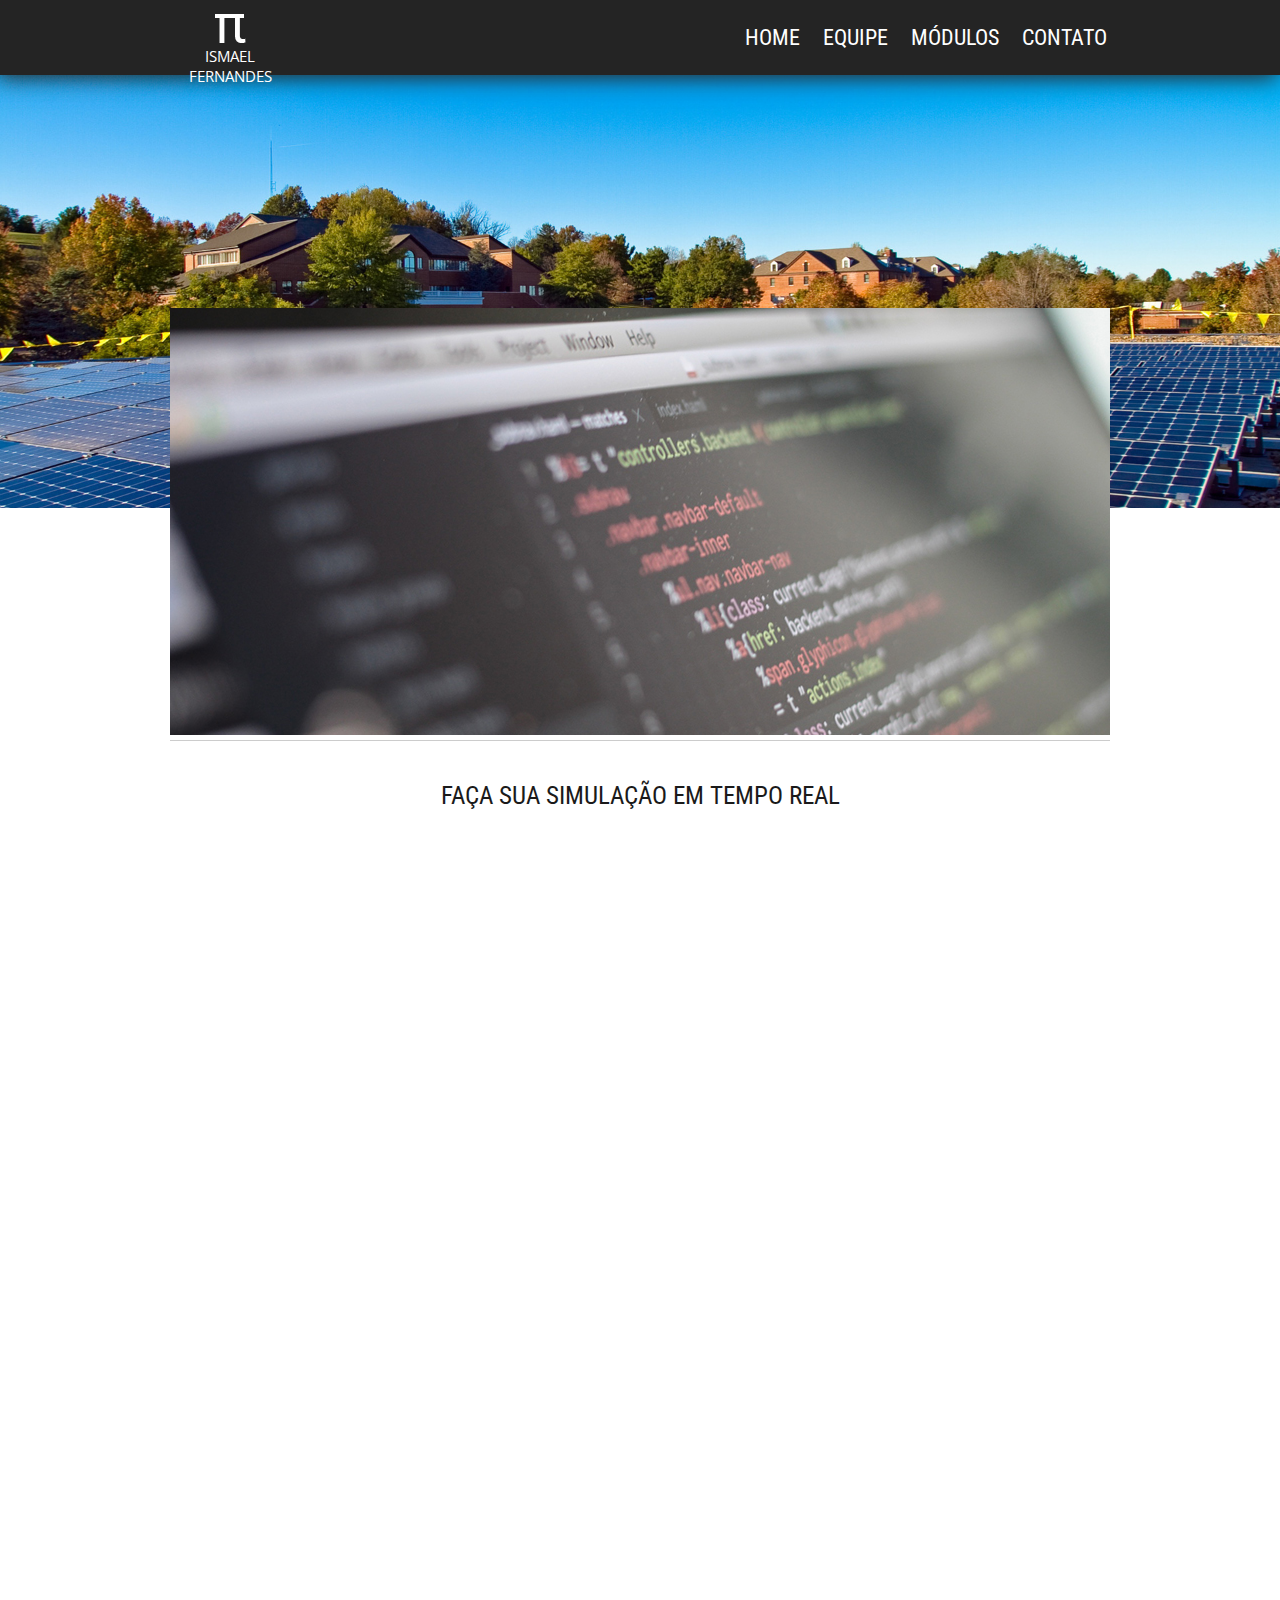
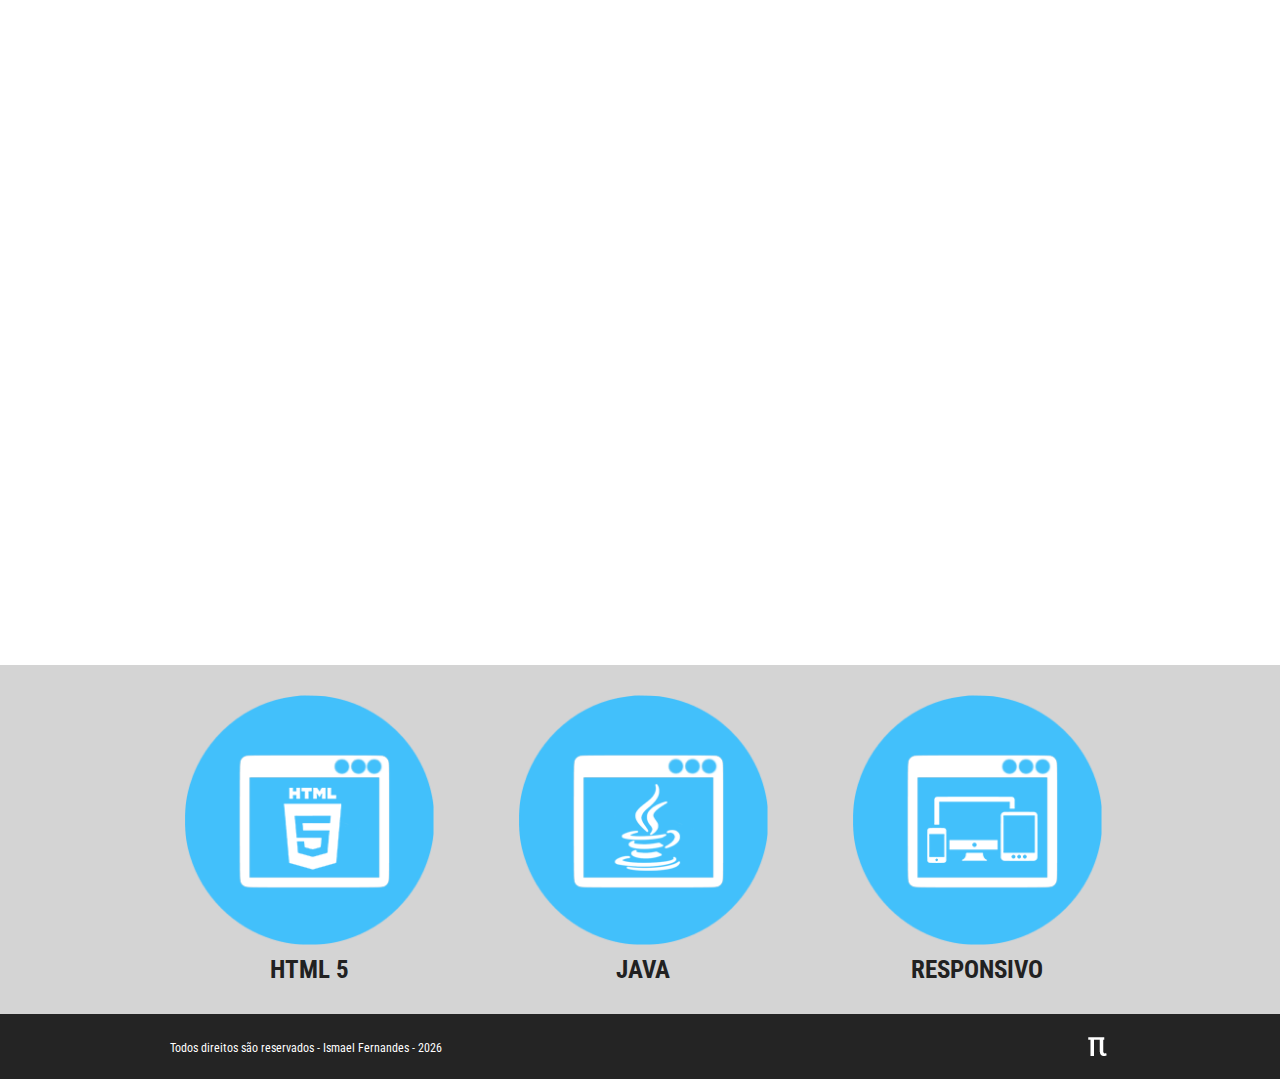
<file: index.html>
<!-- RENOIR -->
<!doctype html>
<html>
<head>
    <meta charset="UTF-8">
	<meta name='author' content='www.aswebdesign.com.br'/>
	<meta name="description" content="Breve descrição do site!"/>
    <meta name="viewport" content="width=device-width, initial-scale=1, maximum-scale=1">
	<link type="text/css"	rel="stylesheet"	media="screen"	href="html/desktop.css"/>
    <link rel="icon" type="image/png" sizes="96x96" href="html/favicon-96x96.png">
	<title>PROJETO INTEGRADOR</title>

<!--::::::::: MENUDROPDOWN :::::::::-->
  	<link rel="stylesheet" href="html/menudropdown/bootstrap.min.css">
  	<link rel="stylesheet" href="html/menudropdown/font-awesome.min.css">
  	<link rel="stylesheet" href="html/menudropdown/metisMenu.min.css">
  	<link rel="stylesheet" href="html/menudropdown/demo.css">
  	<link rel="stylesheet" href="html/menudropdown/prism.min.css">
    <script src="orcamento.js"></script>
</head>

<body><corpo>

	<div id="topo"><div class="center"><div class="clearfix">

    <div id="logomarca">
    <div class="logomarca_img"><a href="index.html"><img src="html/img/logomarca.png"/></a></div>
	<div class="logomarca_nome">ISMAEL FERNANDES</div>
    </div>

<!--::::::::: MENU :::::::::-->
	<div id="menu">
    <div id="tudo">
	<ul class="nav">
	<li><div class="menu_links1"><a href="index.html">HOME</a></div></li>
	<li><div class="menu_links1"><a href="html/equipe.html">EQUIPE</a></div></li>
    <li><div class="menu_links1"><a href="#">MÓDULOS</a></div>
    <ul class="submenu">
    <li><a href="html/modulo-1.html">MÓDULO I</a></li>
    <li><a href="html/countdown/contador/modulo-2.html">MÓDULO II</a></li>
    <li><a href="html/countdown/contador/modulo-3.html">MÓDULO III</a></li>
    <li><a href="html/countdown/contador/modulo-4.html">MÓDULO IV</a></li>
    <li><a href="html/countdown/contador/modulo-5.html">MÓDULO V</a></li>
    </ul></li>
    <li><div class="menu_links1"><a href="html/contato.html">CONTATO</a></div></li>
	</div></div></div></div></div></div>

<!--::::::::: MENU MOBILE :::::::::-->
    <div id="menu_mobile"><hr>
	<aside class="sidebar">
	<nav class="sidebar-nav">
	<ul class="metismenu" id="menu2">
	<li>
	<a href="#"><span><img src="html/img/menu.png"/></span></a>
	<ul aria-expanded="false" class="collapse" style="height: 0px;">
	<li><a href="index.html">HOME</a></li>
	<li><a href="html/equipe.html">EQUIPE</a></li>
	<li><a href="#">MÓDULOS</a>
	<ul aria-expanded="false" class="collapse" style="height: 0px;">
	<div class="menu_mobile_bg">
    <li><a href="html/modulo-1.html">MÓDULO I</a></li>
    <li><a href="html/countdown/contador/modulo-2.html">MÓDULO II</a></li>
    <li><a href="html/countdown/contador/modulo-3.html">MÓDULO III</a></li>
    <li><a href="html/countdown/contador/modulo-4.html">MÓDULO IV</a></li>
    <li><a href="html/countdown/contador/modulo-5.html">MÓDULO V</a></li>
    </div></ul></li>
	<li><a href="html/contato.html">CONTATO</a></li>
	</li></ul></li></ul></nav></aside><hr></div>

<!--::::::::: BANNER :::::::::-->
	<div id="container_banner">
    <div class="banner"><img src="html/img/banner.jpg" width="100%"/></div>
	<div class="center"><div class="clearfix">	<div class="codigo"><img src="html/img/codigo.jpg" width="100%"/></div></div></div>
    </div>

	<div id="container_banner_mobile"><img src="html/img/codigo.jpg" width="100%"/></div>

<!--::::::::: DESCRIÇÃO :::::::::-->
	<div class="center"><div class="clearfix">
    <div id="grid12"><div class="alinha1">

<!--::::::::: FORMULÁRIO :::::::::-->
	<div class="alinha4">FAÇA SUA SIMULAÇÃO EM TEMPO REAL</div>

	<div id="formulario">
    <div class="cut3">
      <iframe src="https://docs.google.com/forms/d/1_pxiEnLWavCcsY6y6LFYCbchFZNz2YK6BsJzyzvYAMY/viewform?embedded=true" width="100%" height="1390px" frameborder="no" marginheight="0" marginwidth="0" scrolling="no">Carregando…</iframe>
  </div>
  </div></div></div></div></div>

<!--::::::::: LINGUAGENS :::::::::-->
	<div id="container_linguagens">
	<div class="center"><div class="clearfix">
	<div class="cut1">
    <div id="linguagens">
    <div class="linguagens_img"><img src="html/img/html5.png" width="100%"/></div>
    <div class="alinha2"><strong>HTML 5</strong></div>
    </div>

    <div id="linguagens">
    <div class="linguagens_img"><img src="html/img/java.png" width="100%"/></div>
    <div class="alinha2"><strong>JAVA</strong></div>
    </div>

    <div id="linguagens">
    <div class="linguagens_img"><img src="html/img/jquery.png" width="100%"/></div>
    <div class="alinha2"><strong>RESPONSIVO</strong></div>
    </div></div></div></div></div>

</div></div></div>

<!--::::::::: FOOTER :::::::::-->
	<div id="footer"><div class="center"><div class="clearfix">
	<div class="copyright">Todos direitos são reservados - Ismael Fernandes -
    <script>
	var mydate=new Date()
	var year=mydate.getYear()
	if (year < 1000)
	year+=1900
	document.write(""+year+"")
	</script>
    </div>
	<div class="trademark"><img src="html/img/logo.png"/></div>
    </div></div></div>

</corpo></body>
</html>

<script src="html/menudropdown/jquery.min(1).js"></script>
<script src="html/menudropdown/bootstrap.min.js"></script>
<script src="html/menudropdown/metisMenu.min.js"></script>
<script>
$(function() {
$('#menu').metisMenu();
$('#menu2').metisMenu({
toggle: false
});
$('#menu3').metisMenu({
doubleTapToGo: true
});
$('#menu4').metisMenu();
});
</script>
<script src="html/menudropdown/prism.min.js"></script>
</file>
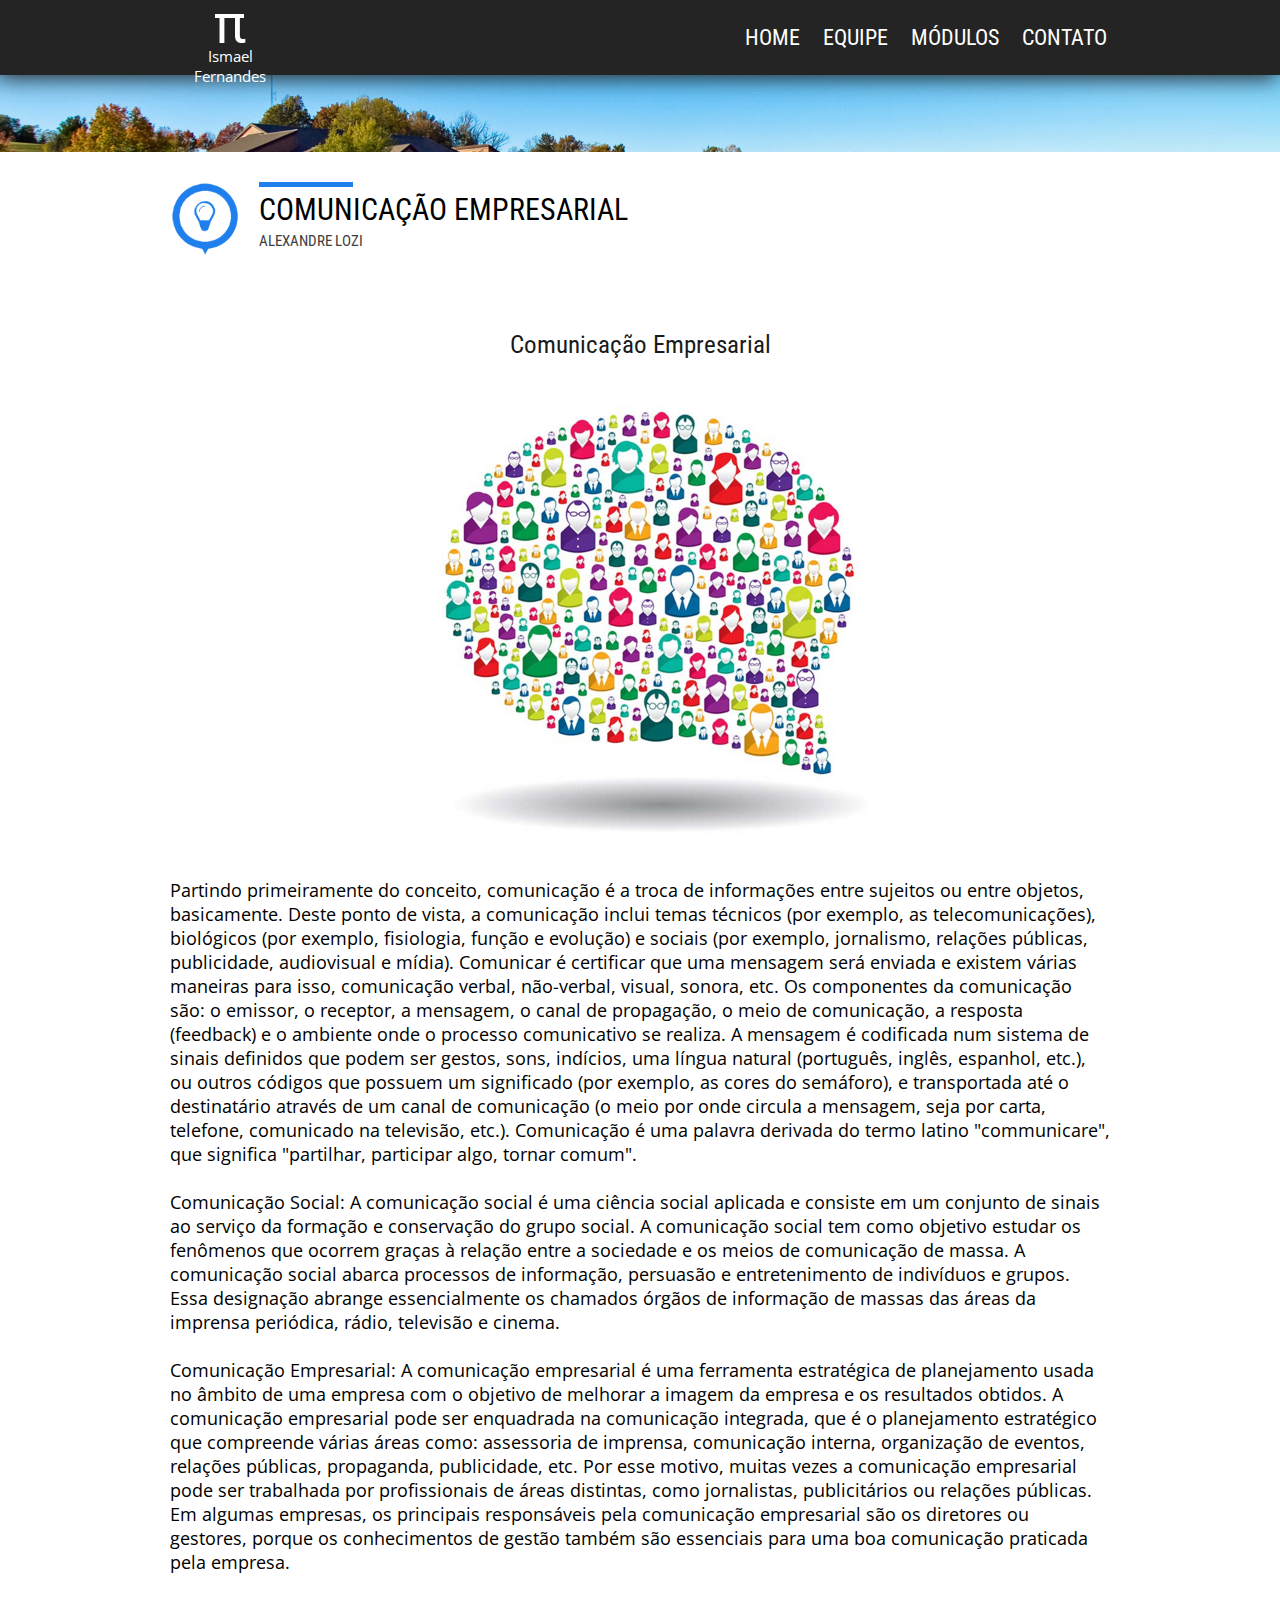
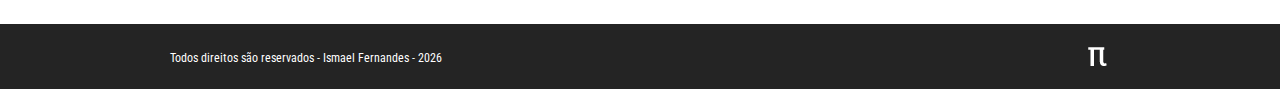
<file: html/comunicacao-empresarial.html>
<!doctype html>
<html>
<head>
    <meta charset="UTF-8">
	<meta name='author' content='www.aswebdesign.com.br'/>
	<meta name="description" content="Breve descrição do site!"/>
    <meta name="viewport" content="width=device-width, initial-scale=1, maximum-scale=1">
	<link type="text/css"	rel="stylesheet"	media="screen"	href="desktop2.css"/>
    <link rel="icon" type="image/png" sizes="96x96" href="favicon-96x96.png">
	<title>Ismael Fernandes</title>

<!--::::::::: MENUDROPDOWN :::::::::-->
  	<link rel="stylesheet" href="menudropdown/bootstrap.min.css">
  	<link rel="stylesheet" href="menudropdown/font-awesome.min.css">
  	<link rel="stylesheet" href="menudropdown/metisMenu.min.css">
  	<link rel="stylesheet" href="menudropdown/demo.css">
  	<link rel="stylesheet" href="menudropdown/prism.min.css">
</head>

<body><corpo>

	<div id="topo"><div class="center"><div class="clearfix">

    <div id="logomarca">
    <div class="logomarca_img"><a href="../index.html"><img src="img/logomarca.png"/></a></div>
	<div class="logomarca_nome">Ismael Fernandes</div>
    </div>

<!--::::::::: MENU :::::::::-->
	<div id="menu">
    <div id="tudo">
	<ul class="nav">
	<li><div class="menu_links1"><a href="../index.html">HOME</a></div></li>
	<li><div class="menu_links1"><a href="equipe.html">EQUIPE</a></div></li>
    <li><div class="menu_links1"><a href="#">MÓDULOS</a></div>
    <ul class="submenu">
    <li><a href="modulo-1.html">MÓDULO I</a></li>
    <li><a href="countdown/contador/modulo-2.html">MÓDULO II</a></li>
    <li><a href="countdown/contador/modulo-3.html">MÓDULO III</a></li>
    <li><a href="countdown/contador/modulo-4.html">MÓDULO IV</a></li>
    <li><a href="countdown/contador/modulo-5.html">MÓDULO V</a></li>
    </ul></li>
    <li><div class="menu_links1"><a href="contato.html">CONTATO</a></div></li>
	</div></div></div></div></div></div>

<!--::::::::: MENU MOBILE :::::::::-->
    <div id="menu_mobile"><hr>
	<aside class="sidebar">
	<nav class="sidebar-nav">
	<ul class="metismenu" id="menu2">
	<li>
	<a href="#"><span><img src="img/menu.png"/></span></a>
	<ul aria-expanded="false" class="collapse" style="height: 0px;">
	<li><a href="../index.html">HOME</a></li>
	<li><a href="equipe.html">EQUIPE</a></li>
	<li><a href="#">MÓDULOS</a>
	<ul aria-expanded="false" class="collapse" style="height: 0px;">
	<div class="menu_mobile_bg">
    <li><a href="modulo-1.html">MÓDULO I</a></li>
    <li><a href="countdown/contador/modulo-2.html">MÓDULO II</a></li>
    <li><a href="countdown/contador/modulo-3.html">MÓDULO III</a></li>
    <li><a href="countdown/contador/modulo-4.html">MÓDULO IV</a></li>
    <li><a href="countdown/contador/modulo-5.html">MÓDULO V</a></li>
    </div></ul></li>
	<li><a href="contato.html">CONTATO</a></li>
	</li></ul></li></ul></nav></aside><hr></div>

<!--::::::::: BANNER :::::::::-->
	<div id="container_banner">
    <div class="banner"><img src="img/banner2.jpg" width="100%"/></div>
    </div>

	<div class="center"><div class="clearfix">
	<div class="logo_paginas"><img src="img/comunicação.png" width="100%"/></div>
	<div class="alinha_geral"><div class="color1"></div></div>
	<div class="alinha2">COMUNICAÇÃO EMPRESARIAL</div>
	<div class="alinha3">ALEXANDRE LOZI</div>

<!--::::::::: MÓDULO LINK :::::::::-->
	<div class="alinha4">Comunicação Empresarial</div>
    <div class="sub_modulo_text">

	<div class="comunicacao_img"><img src="img/comunicacao.jpg" width="100%"/></div>
	<div class="comunicacao_text">
   		Partindo primeiramente do conceito, comunicação é a troca de informações entre sujeitos ou entre objetos, basicamente. Deste ponto de vista, a comunicação inclui temas técnicos (por exemplo, as telecomunicações), biológicos (por exemplo, fisiologia, função e evolução) e sociais (por exemplo, jornalismo, relações públicas, publicidade, audiovisual e mídia).
Comunicar é certificar que uma mensagem será enviada e existem várias maneiras para isso, comunicação verbal, não-verbal, visual, sonora, etc. Os componentes da comunicação são: o emissor, o receptor, a mensagem, o canal de propagação, o meio de comunicação, a resposta (feedback) e o ambiente onde o processo comunicativo se realiza. A mensagem é codificada num sistema de sinais definidos que podem ser gestos, sons, indícios, uma língua natural (português, inglês, espanhol, etc.), ou outros códigos que possuem um significado (por exemplo, as cores do semáforo), e transportada até o destinatário através de um canal de comunicação (o meio por onde circula a mensagem, seja por carta, telefone, comunicado na televisão, etc.).
Comunicação é uma palavra derivada do termo latino "communicare", que significa "partilhar, participar algo, tornar comum".
<br><br>
	Comunicação Social: A comunicação social é uma ciência social aplicada e consiste em um conjunto de sinais ao serviço da formação e conservação do grupo social. A comunicação social tem como objetivo estudar os fenômenos que ocorrem graças à relação entre a sociedade e os meios de comunicação de massa. A comunicação social abarca processos de informação, persuasão e entretenimento de indivíduos e grupos.
Essa designação abrange essencialmente os chamados órgãos de informação de massas das áreas da imprensa periódica, rádio, televisão e cinema.
<br><br>
	Comunicação Empresarial: A comunicação empresarial é uma ferramenta estratégica de planejamento usada no âmbito de uma empresa com o objetivo de melhorar a imagem da empresa e os resultados obtidos. A comunicação empresarial pode ser enquadrada na comunicação integrada, que é o planejamento estratégico que compreende várias áreas como: assessoria de imprensa, comunicação interna, organização de eventos, relações públicas, propaganda, publicidade, etc. Por esse motivo, muitas vezes a comunicação empresarial pode ser trabalhada por profissionais de áreas distintas, como jornalistas, publicitários ou relações públicas. Em algumas empresas, os principais responsáveis pela comunicação empresarial são os diretores ou gestores, porque os conhecimentos de gestão também são essenciais para uma boa comunicação praticada pela empresa.
	</div></div></div></div>

<!--::::::::: FOOTER :::::::::-->
	<div id="footer"><div class="center"><div class="clearfix">
	<div class="copyright">Todos direitos são reservados - Ismael Fernandes - 
    <script>
	var mydate=new Date()
	var year=mydate.getYear()
	if (year < 1000)
	year+=1900
	document.write(""+year+"")
	</script>
    </div>
	<div class="trademark"><img src="img/logo.png"/></div>
    </div></div></div>

</corpo></body>
</html>



<script src="menudropdown/jquery.min(1).js"></script>
<script src="menudropdown/bootstrap.min.js"></script>
<script src="menudropdown/metisMenu.min.js"></script>
<script>
$(function() {
$('#menu').metisMenu();
$('#menu2').metisMenu({
toggle: false
});
$('#menu3').metisMenu({
doubleTapToGo: true
});
$('#menu4').metisMenu();
});
</script>
<script src="menudropdown/prism.min.js"></script>
</file>
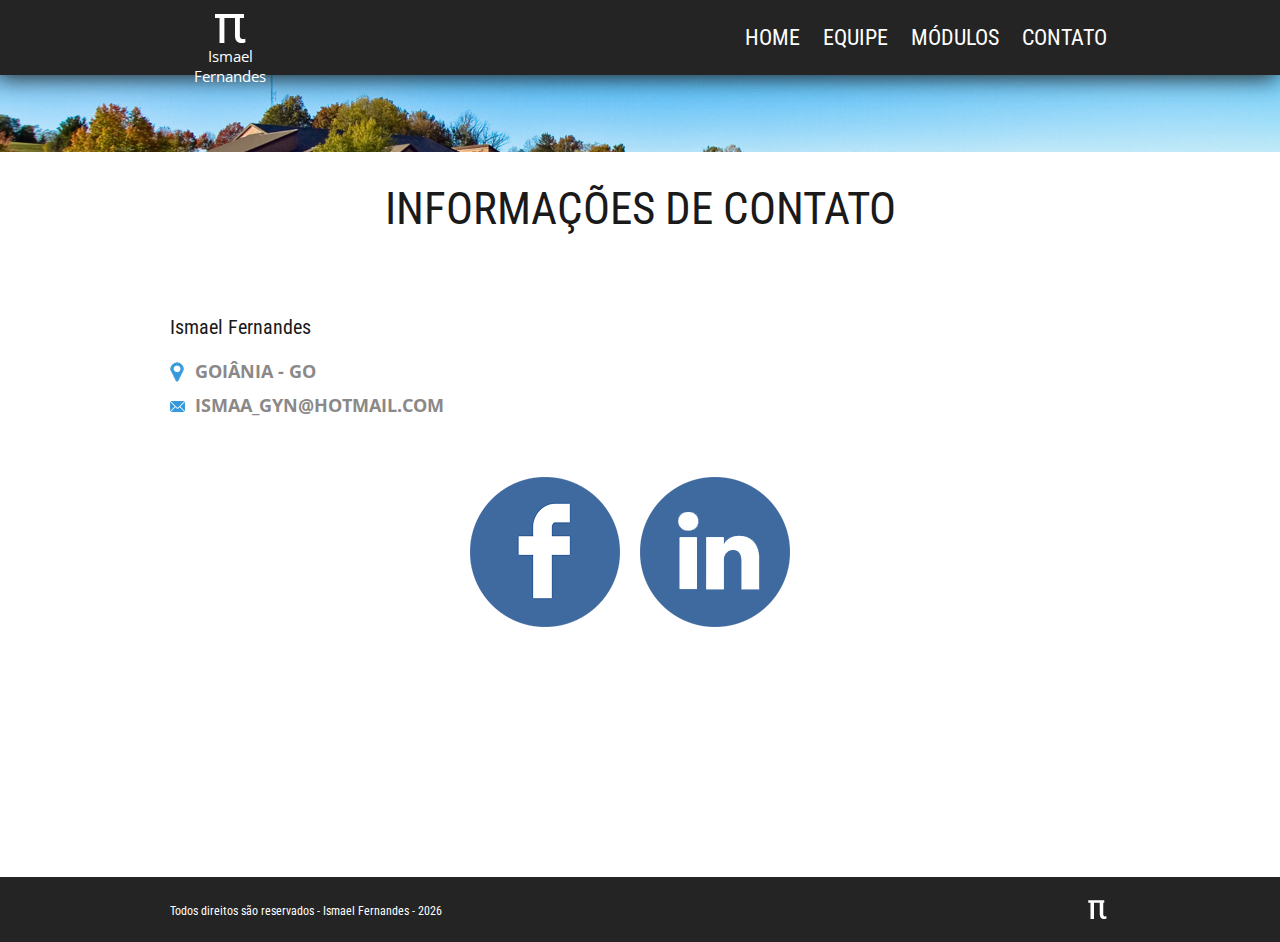
<file: html/contato.html>
<!doctype html>
<html>
<head>
    <meta charset="UTF-8">
	<meta name='author' content='www.aswebdesign.com.br'/>
	<meta name="description" content="Breve descrição do site!"/>
    <meta name="viewport" content="width=device-width, initial-scale=1, maximum-scale=1">
	<link type="text/css"	rel="stylesheet"	media="screen"	href="desktop2.css"/>
    <link rel="icon" type="image/png" sizes="96x96" href="favicon-96x96.png">
	<title>Ismael Fernandes</title>

<!--::::::::: MENUDROPDOWN :::::::::-->
  	<link rel="stylesheet" href="menudropdown/bootstrap.min.css">
  	<link rel="stylesheet" href="menudropdown/font-awesome.min.css">
  	<link rel="stylesheet" href="menudropdown/metisMenu.min.css">
  	<link rel="stylesheet" href="menudropdown/demo.css">
  	<link rel="stylesheet" href="menudropdown/prism.min.css">
</head>

<body><corpo>

	<div id="topo"><div class="center"><div class="clearfix">

    <div id="logomarca">
    <div class="logomarca_img"><a href="../index.html"><img src="img/logomarca.png"/></a></div>
	<div class="logomarca_nome">Ismael Fernandes</div>
    </div>

<!--::::::::: MENU :::::::::-->
	<div id="menu">
    <div id="tudo">
	<ul class="nav">
	<li><div class="menu_links1"><a href="../index.html">HOME</a></div></li>
	<li><div class="menu_links1"><a href="equipe.html">EQUIPE</a></div></li>
    <li><div class="menu_links1"><a href="#">MÓDULOS</a></div>
    <ul class="submenu">
    <li><a href="modulo-1.html">MÓDULO I</a></li>
    <li><a href="countdown/contador/modulo-2.html">MÓDULO II</a></li>
    <li><a href="countdown/contador/modulo-3.html">MÓDULO III</a></li>
    <li><a href="countdown/contador/modulo-4.html">MÓDULO IV</a></li>
    <li><a href="countdown/contador/modulo-5.html">MÓDULO V</a></li>
    </ul></li>
    <li><div class="menu_links1"><a href="contato.html">CONTATO</a></div></li>
	</div></div></div></div></div></div>

<!--::::::::: MENU MOBILE :::::::::-->
    <div id="menu_mobile"><hr>
	<aside class="sidebar">
	<nav class="sidebar-nav">
	<ul class="metismenu" id="menu2">
	<li>
	<a href="#"><span><img src="img/menu.png"/></span></a>
	<ul aria-expanded="false" class="collapse" style="height: 0px;">
	<li><a href="../index.html">HOME</a></li>
	<li><a href="equipe.html">EQUIPE</a></li>
	<li><a href="#">MÓDULOS</a>
	<ul aria-expanded="false" class="collapse" style="height: 0px;">
	<div class="menu_mobile_bg">
    <li><a href="modulo-1.html">MÓDULO I</a></li>
    <li><a href="countdown/contador/modulo-2.html">MÓDULO II</a></li>
    <li><a href="countdown/contador/modulo-3.html">MÓDULO III</a></li>
    <li><a href="countdown/contador/modulo-4.html">MÓDULO IV</a></li>
    <li><a href="countdown/contador/modulo-5.html">MÓDULO V</a></li>
    </div></ul></li>
	<li><a href="contato.html">CONTATO</a></li>
	</li></ul></li></ul></nav></aside><hr></div>

<!--::::::::: BANNER :::::::::-->
	<div id="container_banner">
    <div class="banner"><img src="img/banner2.jpg" width="100%"/></div>
    </div>

	<div class="center"><div class="clearfix">
	<div class="alinha1">INFORMAÇÕES DE CONTATO</div>

	<div id="contato_perfil">
    <div class="alinha6">Ismael Fernandes</div>

	<div class="alinhaperfil">
	<div class="contato_cidade"><img src="img/localizador.png"/></div><div class="contato_cidade_text"><strong>GOIÂNIA - GO</strong></div>
	</div>

	<div class="alinhaperfil">
	<div class="contato_cidade"><img src="img/email.png"/></div><div class="contato_cidade_text"><strong>ISMAA_GYN@HOTMAIL.COM</strong></div>
	</div></div>

	<div id="contato_redes_sociais"><div id="contato_redes">
    <div class="contato_redes_sociais_logos"><a href="https://www.facebook.com/ismaelfpires" target="_blank"><input type='image' src='img/face1.png' onmouseover="this.src='img/face2.png'" onmouseout="this.src='img/face1.png'"/></a></div>
    <div class="contato_redes_sociais_logos"><a href= "" target="_blank"><input type='image' src='img/link1.png' onmouseover="this.src='img/link2.png'" onmouseout="this.src='img/link1.png'"/></a></div>
    </div></div>

</div></div>

<!--::::::::: FOOTER :::::::::-->
	<div id="footer"><div class="center"><div class="clearfix">
	<div class="copyright">Todos direitos são reservados - Ismael Fernandes -
    <script>
	var mydate=new Date()
	var year=mydate.getYear()
	if (year < 1000)
	year+=1900
	document.write(""+year+"")
	</script>
    </div>
	<div class="trademark"><img src="img/logo.png"/></div>
    </div></div></div>

</corpo></body>
</html>



<script src="menudropdown/jquery.min(1).js"></script>
<script src="menudropdown/bootstrap.min.js"></script>
<script src="menudropdown/metisMenu.min.js"></script>
<script>
$(function() {
$('#menu').metisMenu();
$('#menu2').metisMenu({
toggle: false
});
$('#menu3').metisMenu({
doubleTapToGo: true
});
$('#menu4').metisMenu();
});
</script>
<script src="menudropdown/prism.min.js"></script>
</file>
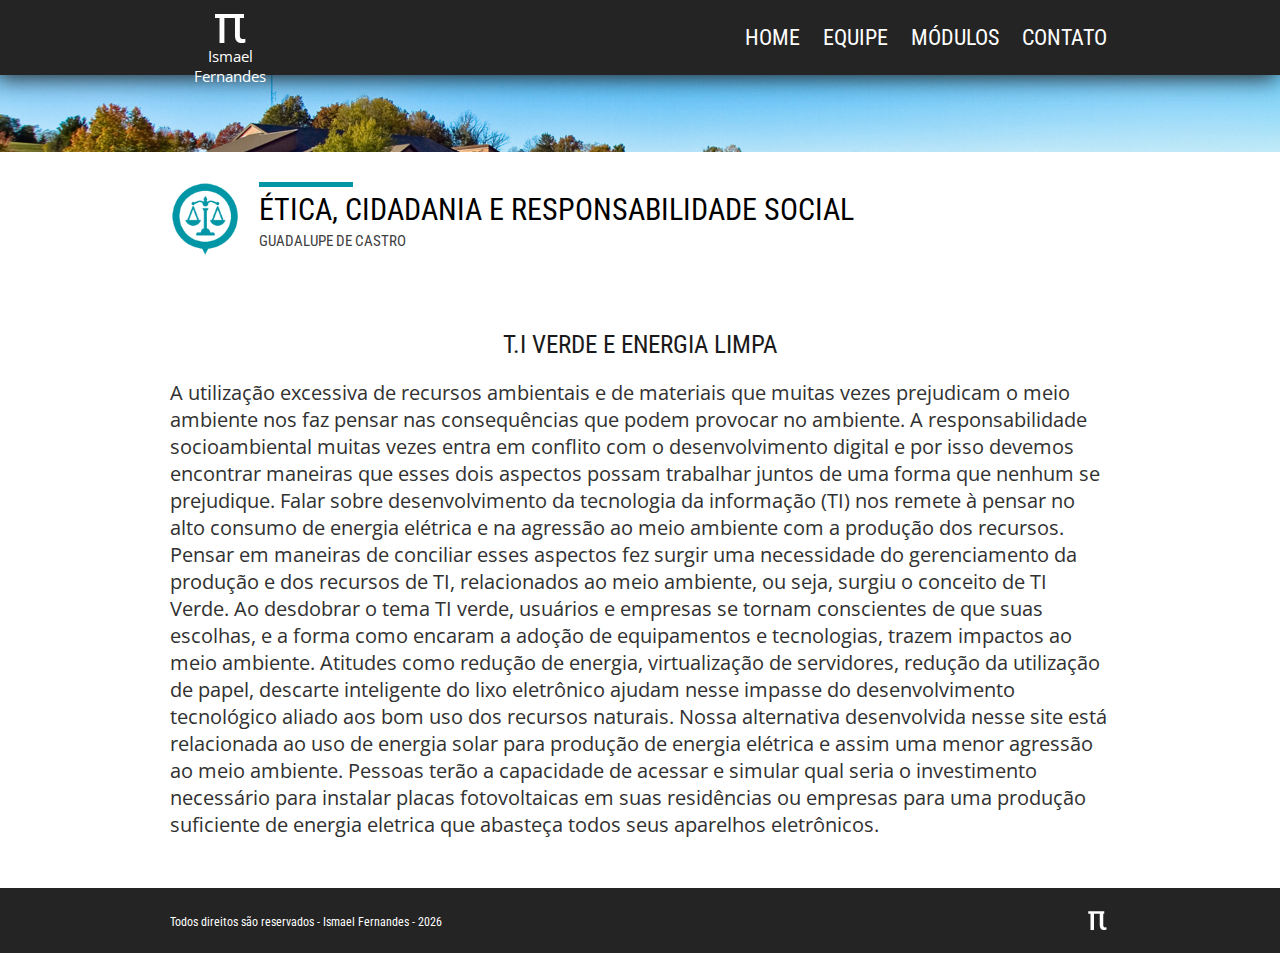
<file: html/etica.html>
<!doctype html>
<html>
<head>
    <meta charset="UTF-8">
	<meta name='author' content='www.aswebdesign.com.br'/>
	<meta name="description" content="Breve descrição do site!"/>
    <meta name="viewport" content="width=device-width, initial-scale=1, maximum-scale=1">
	<link type="text/css"	rel="stylesheet"	media="screen"	href="desktop2.css"/>
    <link rel="icon" type="image/png" sizes="96x96" href="favicon-96x96.png">
	<title>Ismael Fernandes</title>

<!--::::::::: MENUDROPDOWN :::::::::-->
  	<link rel="stylesheet" href="menudropdown/bootstrap.min.css">
  	<link rel="stylesheet" href="menudropdown/font-awesome.min.css">
  	<link rel="stylesheet" href="menudropdown/metisMenu.min.css">
  	<link rel="stylesheet" href="menudropdown/demo.css">
  	<link rel="stylesheet" href="menudropdown/prism.min.css">
</head>

<body><corpo>

	<div id="topo"><div class="center"><div class="clearfix">

    <div id="logomarca">
    <div class="logomarca_img"><a href="../index.html"><img src="img/logomarca.png"/></a></div>
	<div class="logomarca_nome">Ismael Fernandes</div>
    </div>

<!--::::::::: MENU :::::::::-->
	<div id="menu">
    <div id="tudo">
	<ul class="nav">
	<li><div class="menu_links1"><a href="../index.html">HOME</a></div></li>
	<li><div class="menu_links1"><a href="equipe.html">EQUIPE</a></div></li>
    <li><div class="menu_links1"><a href="#">MÓDULOS</a></div>
    <ul class="submenu">
    <li><a href="modulo-1.html">MÓDULO I</a></li>
    <li><a href="modulo-2">MÓDULO II</a></li>
    <li><a href="modulo-3">MÓDULO III</a></li>
    <li><a href="modulo-4">MÓDULO IV</a></li>
    <li><a href="modulo-5">MÓDULO V</a></li>
    </ul></li>
    <li><div class="menu_links1"><a href="contato.html">CONTATO</a></div></li>
	</div></div></div></div></div></div>

<!--::::::::: MENU MOBILE :::::::::-->
    <div id="menu_mobile"><hr>
	<aside class="sidebar">
	<nav class="sidebar-nav">
	<ul class="metismenu" id="menu2">
	<li>
	<a href="#"><span><img src="img/menu.png"/></span></a>
	<ul aria-expanded="false" class="collapse" style="height: 0px;">
	<li><a href="../index.html">HOME</a></li>
	<li><a href="equipe.html">EQUIPE</a></li>
	<li><a href="#">MÓDULOS</a>
	<ul aria-expanded="false" class="collapse" style="height: 0px;">
	<div class="menu_mobile_bg">
    <li><a href="modulo-1.html">MÓDULO I</a></li>
	<li><a href="#">MÓDULO II</a></li>
	<li><a href="#">MÓDULO III</a></li>
	<li><a href="#">MÓDULO IV</a></li>
	<li><a href="#">MÓDULO V</a></li>
    </div></ul></li>
	<li><a href="contato.html">CONTATO</a></li>
	</li></ul></li></ul></nav></aside><hr></div>

<!--::::::::: BANNER :::::::::-->
	<div id="container_banner">
    <div class="banner"><img src="img/banner2.jpg" width="100%"/></div>
    </div>

	<div class="center"><div class="clearfix">
	<div class="logo_paginas"><img src="img/etica.png" width="100%"/></div>
	<div class="alinha_geral"><div class="color2"></div></div>
	<div class="alinha2">ÉTICA, CIDADANIA E RESPONSABILIDADE SOCIAL</div>
	<div class="alinha3">GUADALUPE DE CASTRO</div>

<!--::::::::: MÓDULO LINK :::::::::-->
	<div class="alinha4">T.I VERDE E ENERGIA LIMPA</div>
    <div class="sub_modulo_text">
A utilização excessiva de recursos ambientais e de materiais que muitas vezes prejudicam o meio ambiente nos faz pensar nas consequências que podem provocar no ambiente. A responsabilidade socioambiental muitas vezes entra em conflito com o desenvolvimento digital e por isso devemos encontrar maneiras que esses dois aspectos possam trabalhar juntos de uma forma que nenhum se prejudique.
Falar sobre desenvolvimento da tecnologia da informação (TI) nos remete à pensar no alto consumo de energia elétrica e na agressão ao meio ambiente com a produção dos recursos. Pensar em maneiras de conciliar esses aspectos fez surgir uma necessidade do gerenciamento da produção e dos recursos de TI, relacionados ao meio ambiente, ou seja, surgiu o conceito de TI Verde.
Ao desdobrar o tema TI verde, usuários e empresas se tornam conscientes de que suas escolhas, e a forma como encaram a adoção de equipamentos e tecnologias, trazem impactos ao meio ambiente.
Atitudes como redução de energia, virtualização de servidores, redução da utilização de papel, descarte inteligente do lixo eletrônico ajudam nesse impasse do desenvolvimento tecnológico aliado aos bom uso dos recursos naturais.
Nossa alternativa desenvolvida nesse site está relacionada ao uso de energia solar para produção de energia elétrica e assim uma menor agressão ao meio ambiente. Pessoas terão a capacidade de acessar e simular qual seria o investimento necessário para instalar placas fotovoltaicas em suas residências ou empresas para uma produção suficiente de energia eletrica que abasteça todos seus aparelhos eletrônicos.
	</div></div></div>

<!--::::::::: FOOTER :::::::::-->
	<div id="footer"><div class="center"><div class="clearfix">
	<div class="copyright">Todos direitos são reservados - Ismael Fernandes - 
    <script>
	var mydate=new Date()
	var year=mydate.getYear()
	if (year < 1000)
	year+=1900
	document.write(""+year+"")
	</script>
    </div>
	<div class="trademark"><img src="img/logo.png"/></div>
    </div></div></div>

</corpo></body>
</html>



<script src="menudropdown/jquery.min(1).js"></script>
<script src="menudropdown/bootstrap.min.js"></script>
<script src="menudropdown/metisMenu.min.js"></script>
<script>
$(function() {
$('#menu').metisMenu();
$('#menu2').metisMenu({
toggle: false
});
$('#menu3').metisMenu({
doubleTapToGo: true
});
$('#menu4').metisMenu();
});
</script>
<script src="menudropdown/prism.min.js"></script>
</file>
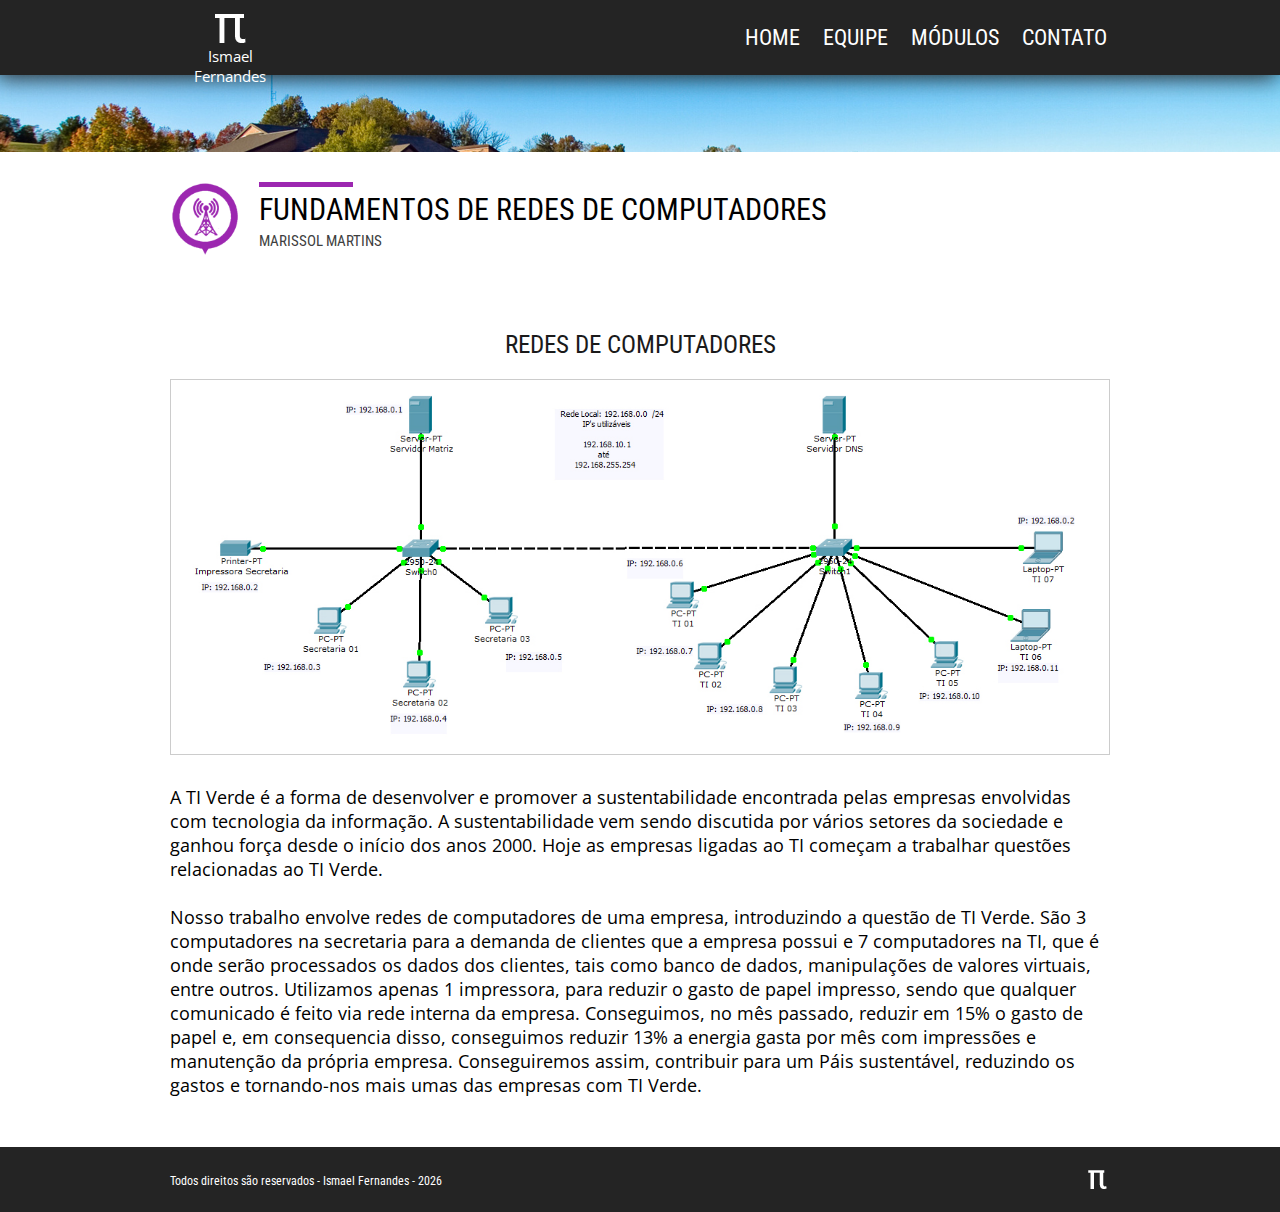
<file: html/fundamentos-de-redes-de-computadores.html>
<!doctype html>
<html>
<head>
    <meta charset="UTF-8">
	<meta name='author' content='www.aswebdesign.com.br'/>
	<meta name="description" content="Breve descrição do site!"/>
    <meta name="viewport" content="width=device-width, initial-scale=1, maximum-scale=1">
	<link type="text/css"	rel="stylesheet"	media="screen"	href="desktop2.css"/>
    <link rel="icon" type="image/png" sizes="96x96" href="favicon-96x96.png">
	<title>Ismael Fernandes</title>

<!--::::::::: MENUDROPDOWN :::::::::-->
  	<link rel="stylesheet" href="menudropdown/bootstrap.min.css">
  	<link rel="stylesheet" href="menudropdown/font-awesome.min.css">
  	<link rel="stylesheet" href="menudropdown/metisMenu.min.css">
  	<link rel="stylesheet" href="menudropdown/demo.css">
  	<link rel="stylesheet" href="menudropdown/prism.min.css">
</head>

<body><corpo>

	<div id="topo"><div class="center"><div class="clearfix">

    <div id="logomarca">
    <div class="logomarca_img"><a href="../index.html"><img src="img/logomarca.png"/></a></div>
	<div class="logomarca_nome">Ismael Fernandes</div>
    </div>

<!--::::::::: MENU :::::::::-->
	<div id="menu">
    <div id="tudo">
	<ul class="nav">
	<li><div class="menu_links1"><a href="../index.html">HOME</a></div></li>
	<li><div class="menu_links1"><a href="equipe.html">EQUIPE</a></div></li>
    <li><div class="menu_links1"><a href="#">MÓDULOS</a></div>
    <ul class="submenu">
    <li><a href="modulo-1.html">MÓDULO I</a></li>
    <li><a href="countdown/contador/modulo-2.html">MÓDULO II</a></li>
    <li><a href="countdown/contador/modulo-3.html">MÓDULO III</a></li>
    <li><a href="countdown/contador/modulo-4.html">MÓDULO IV</a></li>
    <li><a href="countdown/contador/modulo-5.html">MÓDULO V</a></li>
    </ul></li>
    <li><div class="menu_links1"><a href="contato.html">CONTATO</a></div></li>
	</div></div></div></div></div></div>

<!--::::::::: MENU MOBILE :::::::::-->
    <div id="menu_mobile"><hr>
	<aside class="sidebar">
	<nav class="sidebar-nav">
	<ul class="metismenu" id="menu2">
	<li>
	<a href="#"><span><img src="img/menu.png"/></span></a>
	<ul aria-expanded="false" class="collapse" style="height: 0px;">
	<li><a href="../index.html">HOME</a></li>
	<li><a href="equipe.html">EQUIPE</a></li>
	<li><a href="#">MÓDULOS</a>
	<ul aria-expanded="false" class="collapse" style="height: 0px;">
	<div class="menu_mobile_bg">
    <li><a href="modulo-1.html">MÓDULO I</a></li>
    <li><a href="countdown/contador/modulo-2.html">MÓDULO II</a></li>
    <li><a href="countdown/contador/modulo-3.html">MÓDULO III</a></li>
    <li><a href="countdown/contador/modulo-4.html">MÓDULO IV</a></li>
    <li><a href="countdown/contador/modulo-5.html">MÓDULO V</a></li>
    </div></ul></li>
	<li><a href="contato.html">CONTATO</a></li>
	</li></ul></li></ul></nav></aside><hr></div>

<!--::::::::: BANNER :::::::::-->
	<div id="container_banner">
    <div class="banner"><img src="img/banner2.jpg" width="100%"/></div>
    </div>

	<div class="center"><div class="clearfix">
	<div class="logo_paginas"><img src="img/rede.png" width="100%"/></div>
	<div class="alinha_geral"><div class="color4"></div></div>
	<div class="alinha2">FUNDAMENTOS DE REDES DE COMPUTADORES</div>
	<div class="alinha3">MARISSOL MARTINS</div>

<!--::::::::: MÓDULO LINK :::::::::-->
    <div class="sub_modulo_text">
	<div class="alinha4">REDES DE COMPUTADORES</div>

	<div class="fundamentos_redes"><img src="img/PI-REDES.jpg" width="100%"/></div>
	<div class="fundamentos_redes_text">A TI Verde é a forma de desenvolver e promover a sustentabilidade encontrada pelas empresas envolvidas com tecnologia da informação. A sustentabilidade vem sendo discutida por vários setores da sociedade e ganhou força desde o início dos anos 2000. Hoje as empresas ligadas ao TI começam a trabalhar questões relacionadas ao TI Verde.
 <br><br>
 Nosso trabalho envolve redes de computadores de uma empresa, introduzindo a questão de TI Verde. São 3 computadores na secretaria para a demanda de clientes que a empresa possui e 7 computadores na TI, que é onde serão processados os dados dos clientes, tais como banco de dados, manipulações de valores virtuais, entre outros. Utilizamos apenas 1 impressora, para reduzir o gasto de papel impresso, sendo que qualquer comunicado é feito via rede interna da empresa. Conseguimos, no mês passado, reduzir em 15% o gasto de papel e, em consequencia disso, conseguimos reduzir 13% a energia gasta por mês com impressões e manutenção da própria empresa. Conseguiremos assim, contribuir para um Páis sustentável, reduzindo os gastos e tornando-nos mais umas das empresas com TI Verde. </div>

	</div></div></div>

<!--::::::::: FOOTER :::::::::-->
	<div id="footer"><div class="center"><div class="clearfix">
	<div class="copyright">Todos direitos são reservados - Ismael Fernandes -
    <script>
	var mydate=new Date()
	var year=mydate.getYear()
	if (year < 1000)
	year+=1900
	document.write(""+year+"")
	</script>
    </div>
	<div class="trademark"><img src="img/logo.png"/></div>
    </div></div></div>

</corpo></body>
</html>



<script src="menudropdown/jquery.min(1).js"></script>
<script src="menudropdown/bootstrap.min.js"></script>
<script src="menudropdown/metisMenu.min.js"></script>
<script>
$(function() {
$('#menu').metisMenu();
$('#menu2').metisMenu({
toggle: false
});
$('#menu3').metisMenu({
doubleTapToGo: true
});
$('#menu4').metisMenu();
});
</script>
<script src="menudropdown/prism.min.js"></script>
</file>
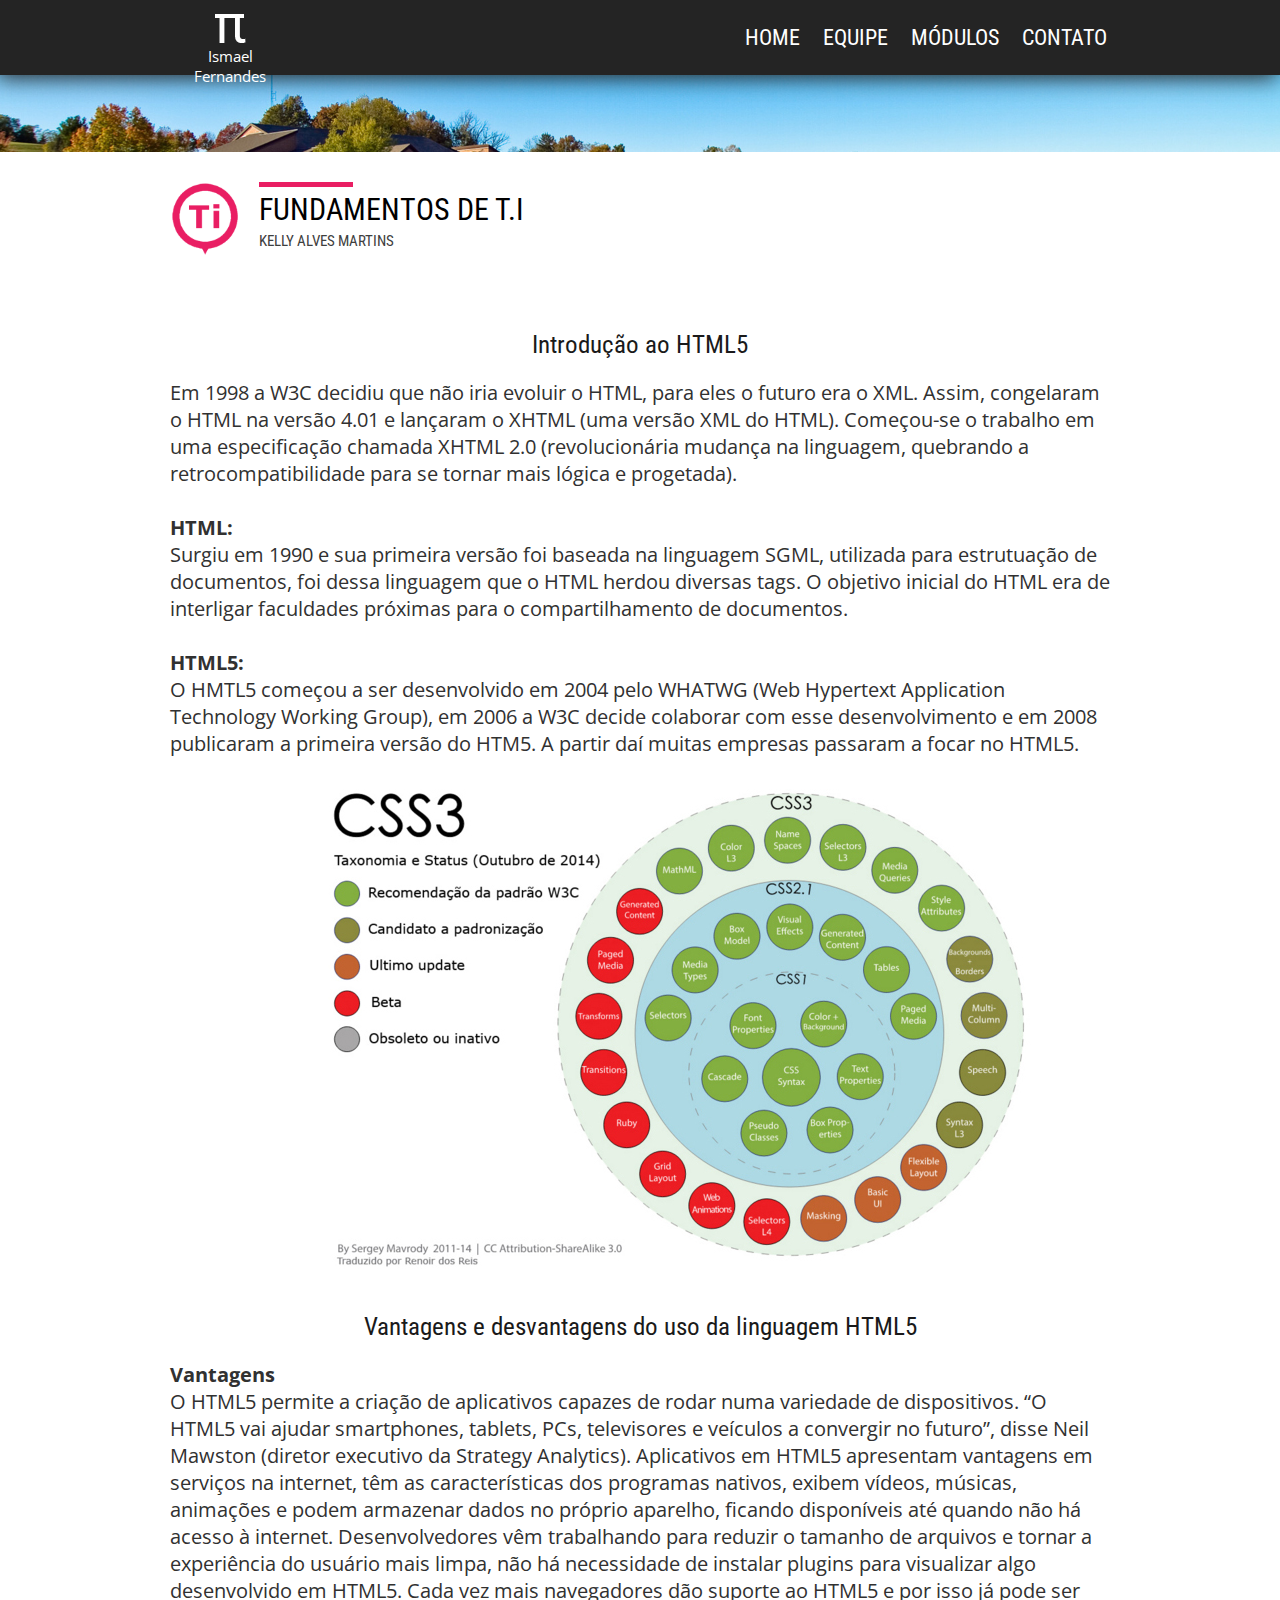
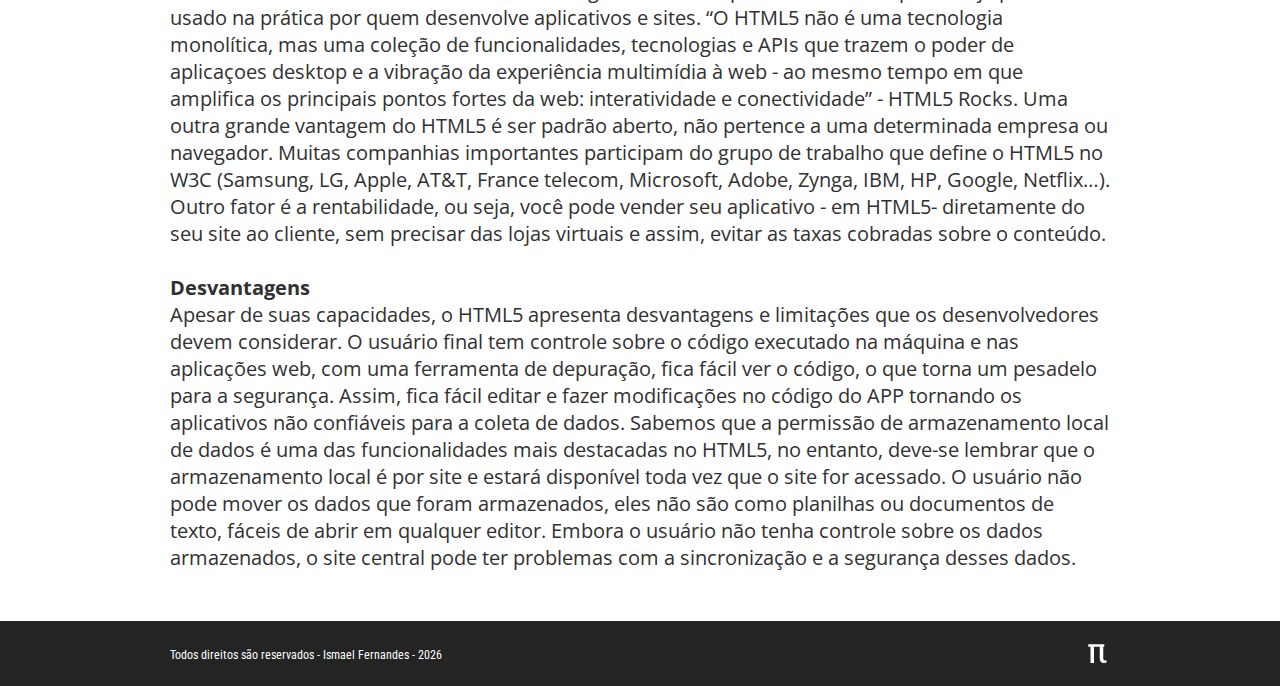
<file: html/fundamentos-de-ti.html>
<!doctype html>
<html>
<head>
    <meta charset="UTF-8">
	<meta name='author' content='www.aswebdesign.com.br'/>
	<meta name="description" content="Breve descrição do site!"/>
    <meta name="viewport" content="width=device-width, initial-scale=1, maximum-scale=1">
	<link type="text/css"	rel="stylesheet"	media="screen"	href="desktop2.css"/>
    <link rel="icon" type="image/png" sizes="96x96" href="favicon-96x96.png">
	<title>Ismael Fernandes</title>

<!--::::::::: MENUDROPDOWN :::::::::-->
  	<link rel="stylesheet" href="menudropdown/bootstrap.min.css">
  	<link rel="stylesheet" href="menudropdown/font-awesome.min.css">
  	<link rel="stylesheet" href="menudropdown/metisMenu.min.css">
  	<link rel="stylesheet" href="menudropdown/demo.css">
  	<link rel="stylesheet" href="menudropdown/prism.min.css">

<!--::::::::: BOTÃO VOLTAR AO TOPO :::::::::-->
	<script type="text/javascript" src="http://ajax.googleapis.com/ajax/libs/jquery/1.8/jquery.min.js"></script>
	<script type="text/javascript">
	$(function() { $(window).scroll(function() { if($(this).scrollTop() != 0) { $('#toTop').fadeIn();   } else { $('#toTop').fadeOut(); } }); $('#toTop').click(		function() { $('body,html').animate({scrollTop:0},800); });
	});
	</script>
</head>

<body><corpo>

	<div id="topo"><div class="center"><div class="clearfix">

    <div id="logomarca">
    <div class="logomarca_img"><a href="../index.html"><img src="img/logomarca.png"/></a></div>
	<div class="logomarca_nome">Ismael Fernandes</div>
    </div>

<!--::::::::: MENU :::::::::-->
	<div id="menu">
    <div id="tudo">
	<ul class="nav">
	<li><div class="menu_links1"><a href="../index.html">HOME</a></div></li>
	<li><div class="menu_links1"><a href="equipe.html">EQUIPE</a></div></li>
    <li><div class="menu_links1"><a href="#">MÓDULOS</a></div>
    <ul class="submenu">
    <li><a href="modulo-1.html">MÓDULO I</a></li>
    <li><a href="countdown/contador/modulo-2.html">MÓDULO II</a></li>
    <li><a href="countdown/contador/modulo-3.html">MÓDULO III</a></li>
    <li><a href="countdown/contador/modulo-4.html">MÓDULO IV</a></li>
    <li><a href="countdown/contador/modulo-5.html">MÓDULO V</a></li>
    </ul></li>
    <li><div class="menu_links1"><a href="contato.html">CONTATO</a></div></li>
	</div></div></div></div></div></div>

<!--::::::::: MENU MOBILE :::::::::-->
    <div id="menu_mobile"><hr>
	<aside class="sidebar">
	<nav class="sidebar-nav">
	<ul class="metismenu" id="menu2">
	<li>
	<a href="#"><span><img src="img/menu.png"/></span></a>
	<ul aria-expanded="false" class="collapse" style="height: 0px;">
	<li><a href="../index.html">HOME</a></li>
	<li><a href="equipe.html">EQUIPE</a></li>
	<li><a href="#">MÓDULOS</a>
	<ul aria-expanded="false" class="collapse" style="height: 0px;">
	<div class="menu_mobile_bg">
    <li><a href="modulo-1.html">MÓDULO I</a></li>
    <li><a href="countdown/contador/modulo-2.html">MÓDULO II</a></li>
    <li><a href="countdown/contador/modulo-3.html">MÓDULO III</a></li>
    <li><a href="countdown/contador/modulo-4.html">MÓDULO IV</a></li>
    <li><a href="countdown/contador/modulo-5.html">MÓDULO V</a></li>
    </div></ul></li>
	<li><a href="contato.html">CONTATO</a></li>
	</li></ul></li></ul></nav></aside><hr></div>

<!--::::::::: BANNER :::::::::-->
	<div id="container_banner">
    <div class="banner"><img src="img/banner2.jpg" width="100%"/></div>
    </div>

	<div class="center"><div class="clearfix">
	<div class="logo_paginas"><img src="img/ti.png" width="100%"/></div>
	<div class="alinha_geral"><div class="color3"></div></div>
	<div class="alinha2">FUNDAMENTOS DE T.I</div>
	<div class="alinha3">KELLY ALVES MARTINS</div>

<!--::::::::: MÓDULO LINK :::::::::-->
	<div class="alinha4">Introdução ao HTML5</div>
    <div class="sub_modulo_text">
	Em 1998 a W3C decidiu que não iria evoluir o HTML, para eles o futuro era o XML. Assim, congelaram o HTML na versão 4.01 e lançaram o XHTML (uma versão XML do HTML). Começou-se o trabalho em uma especificação chamada XHTML 2.0 (revolucionária mudança na linguagem, quebrando a retrocompatibilidade para se tornar mais lógica e progetada).

<br><br>

<strong>HTML:</strong><br>
Surgiu em 1990 e sua primeira versão foi baseada na linguagem SGML, utilizada para estrutuação de documentos, foi dessa linguagem que o HTML herdou diversas tags. O objetivo inicial do HTML era de interligar faculdades próximas para o compartilhamento de documentos.

<br><br>

<strong>HTML5:</strong><br>
O HMTL5 começou a ser desenvolvido em 2004 pelo WHATWG (Web Hypertext Application Technology Working Group), em 2006 a W3C decide colaborar com esse desenvolvimento e em 2008 publicaram a primeira versão do HTM5. A partir daí muitas empresas passaram a focar no HTML5.

<div class="fundamentos_ti_css3"><img src="img/css3.jpg" width="100%"/></div>

<div id="alinha0">
<div class="alinha4">Vantagens e desvantagens do uso da linguagem HTML5</div>
<strong>Vantagens</strong><br>
	O HTML5 permite a criação de aplicativos capazes de rodar numa variedade de dispositivos. “O HTML5 vai ajudar smartphones, tablets, PCs, televisores e veículos a convergir no futuro”, disse Neil Mawston (diretor executivo da Strategy Analytics).
	Aplicativos em HTML5 apresentam vantagens em serviços na internet, têm as características dos programas nativos, exibem vídeos, músicas, animações e podem armazenar dados no próprio aparelho, ficando disponíveis até quando não há acesso à internet. Desenvolvedores vêm trabalhando para reduzir o tamanho de arquivos e tornar a experiência do usuário mais limpa, não há necessidade de instalar plugins para visualizar algo desenvolvido em HTML5.
	Cada vez mais navegadores dão suporte ao HTML5 e por isso já pode ser usado na prática por quem desenvolve aplicativos e sites.
	“O HTML5 não é uma tecnologia monolítica, mas uma coleção de funcionalidades, tecnologias e APIs que trazem o poder de aplicaçoes desktop e a vibração da experiência multimídia à web - ao mesmo tempo em que amplifica os principais pontos fortes da web: interatividade e conectividade” - HTML5 Rocks.
	Uma outra grande vantagem do HTML5 é ser padrão aberto, não pertence a uma determinada empresa ou navegador. Muitas companhias importantes participam do grupo de trabalho que define o HTML5 no W3C (Samsung, LG, Apple, AT&T, France telecom, Microsoft, Adobe, Zynga, IBM, HP, Google, Netflix…).
	Outro fator é a rentabilidade, ou seja, você pode vender seu aplicativo - em HTML5- diretamente do seu site ao cliente, sem precisar das lojas virtuais e assim, evitar as taxas cobradas sobre o conteúdo.

<br><br><strong>Desvantagens</strong><br>
	Apesar de suas capacidades, o HTML5 apresenta desvantagens e limitações que os desenvolvedores devem considerar.
	O usuário final tem controle sobre o código executado na máquina e nas aplicações web, com uma ferramenta de depuração, fica fácil ver o código, o que torna um pesadelo para a segurança. Assim, fica fácil editar e fazer modificações no código do APP tornando os aplicativos não confiáveis para a coleta de dados.
	Sabemos que a permissão de armazenamento local de dados é uma das funcionalidades mais destacadas no HTML5, no entanto, deve-se lembrar que o armazenamento local é por site e estará disponível toda vez que o site for acessado. O usuário não pode mover os dados que foram armazenados, eles não são como planilhas ou documentos de texto, fáceis de abrir em qualquer editor. Embora o usuário não tenha controle sobre os dados armazenados, o site central pode ter problemas com a sincronização e a segurança desses dados.
</div></div></div></div>

<!--::::::::: FOOTER :::::::::-->
	<div id="footer"><div class="center"><div class="clearfix">
	<div class="copyright">Todos direitos são reservados - Ismael Fernandes -
    <script>
	var mydate=new Date()
	var year=mydate.getYear()
	if (year < 1000)
	year+=1900
	document.write(""+year+"")
	</script>
    </div>
	<div class="trademark"><img src="img/logo.png"/></div>
    </div></div></div>

<!--::::::::: BOTÃO VOLTAR AO TOPO :::::::::-->
	<div id="toTop" style="display: none;"><img src="img/voltartopo.png" alt=""/></div>

</corpo></body>
</html>



<script src="menudropdown/jquery.min(1).js"></script>
<script src="menudropdown/bootstrap.min.js"></script>
<script src="menudropdown/metisMenu.min.js"></script>
<script>
$(function() {
$('#menu').metisMenu();
$('#menu2').metisMenu({
toggle: false
});
$('#menu3').metisMenu({
doubleTapToGo: true
});
$('#menu4').metisMenu();
});
</script>
<script src="menudropdown/prism.min.js"></script>
</file>
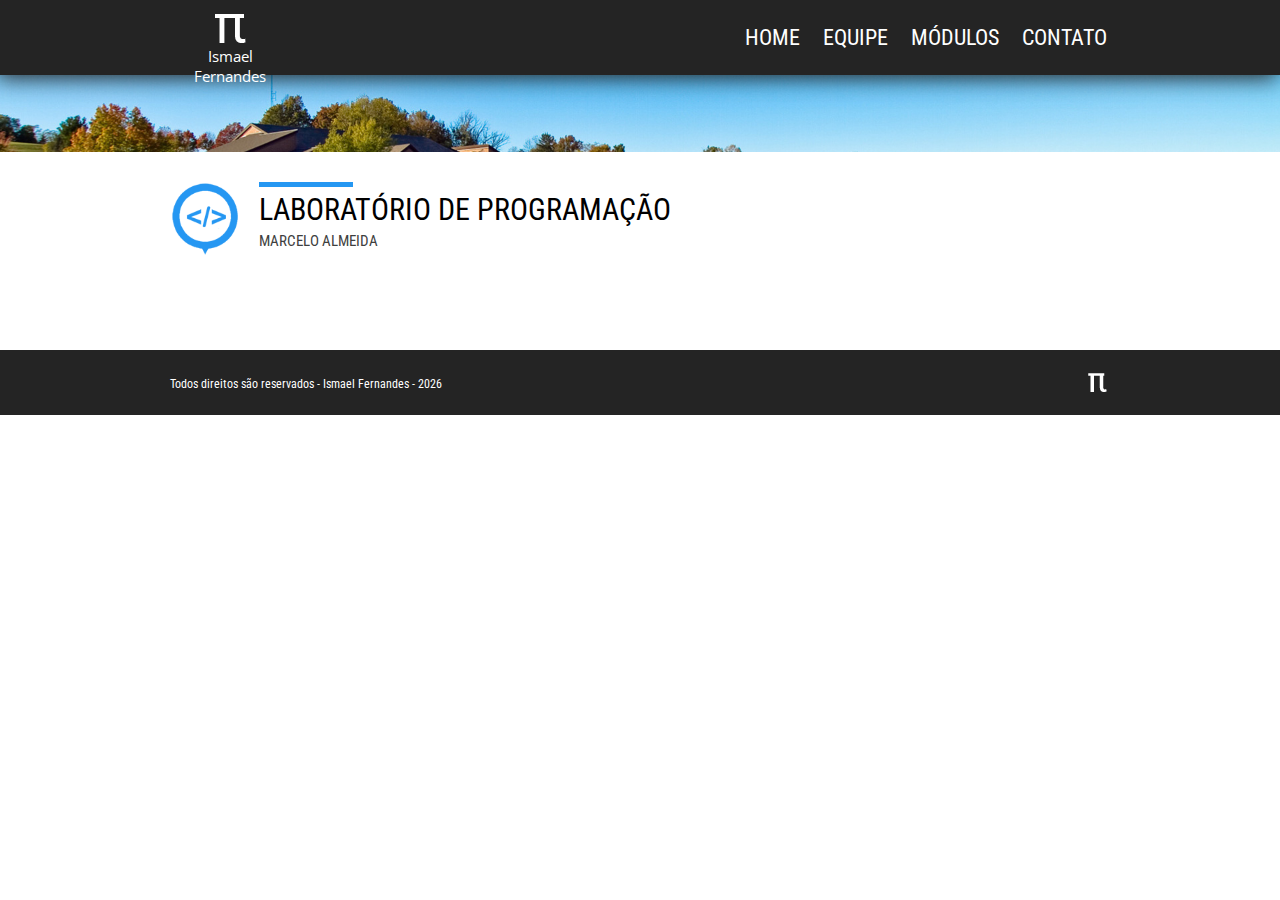
<file: html/laboratorio-de-programacao.html>
<!doctype html>
<html>
<head>
    <meta charset="UTF-8">
	<meta name='author' content='www.aswebdesign.com.br'/>
	<meta name="description" content="Breve descrição do site!"/>
    <meta name="viewport" content="width=device-width, initial-scale=1, maximum-scale=1">
	<link type="text/css"	rel="stylesheet"	media="screen"	href="desktop2.css"/>
    <link rel="icon" type="image/png" sizes="96x96" href="favicon-96x96.png">
	<title>Ismael Fernandes</title>

<!--::::::::: MENUDROPDOWN :::::::::-->
  	<link rel="stylesheet" href="menudropdown/bootstrap.min.css">
  	<link rel="stylesheet" href="menudropdown/font-awesome.min.css">
  	<link rel="stylesheet" href="menudropdown/metisMenu.min.css">
  	<link rel="stylesheet" href="menudropdown/demo.css">
  	<link rel="stylesheet" href="menudropdown/prism.min.css">
</head>

<body><corpo>

	<div id="topo"><div class="center"><div class="clearfix">

    <div id="logomarca">
    <div class="logomarca_img"><a href="../index.html"><img src="img/logomarca.png"/></a></div>
	<div class="logomarca_nome">Ismael Fernandes</div>
    </div>

<!--::::::::: MENU :::::::::-->
	<div id="menu">
    <div id="tudo">
	<ul class="nav">
	<li><div class="menu_links1"><a href="../index.html">HOME</a></div></li>
	<li><div class="menu_links1"><a href="equipe.html">EQUIPE</a></div></li>
    <li><div class="menu_links1"><a href="#">MÓDULOS</a></div>
    <ul class="submenu">
    <li><a href="modulo-1.html">MÓDULO I</a></li>
    <li><a href="countdown/contador/modulo-2.html">MÓDULO II</a></li>
    <li><a href="countdown/contador/modulo-3.html">MÓDULO III</a></li>
    <li><a href="countdown/contador/modulo-4.html">MÓDULO IV</a></li>
    <li><a href="countdown/contador/modulo-5.html">MÓDULO V</a></li>
    </ul></li>
    <li><div class="menu_links1"><a href="contato.html">CONTATO</a></div></li>
	</div></div></div></div></div></div>

<!--::::::::: MENU MOBILE :::::::::-->
    <div id="menu_mobile"><hr>
	<aside class="sidebar">
	<nav class="sidebar-nav">
	<ul class="metismenu" id="menu2">
	<li>
	<a href="#"><span><img src="img/menu.png"/></span></a>
	<ul aria-expanded="false" class="collapse" style="height: 0px;">
	<li><a href="../index.html">HOME</a></li>
	<li><a href="equipe.html">EQUIPE</a></li>
	<li><a href="#">MÓDULOS</a>
	<ul aria-expanded="false" class="collapse" style="height: 0px;">
	<div class="menu_mobile_bg">
    <li><a href="modulo-1.html">MÓDULO I</a></li>
    <li><a href="countdown/contador/modulo-2.html">MÓDULO II</a></li>
    <li><a href="countdown/contador/modulo-3.html">MÓDULO III</a></li>
    <li><a href="countdown/contador/modulo-4.html">MÓDULO IV</a></li>
    <li><a href="countdown/contador/modulo-5.html">MÓDULO V</a></li>
    </div></ul></li>
	<li><a href="contato.html">CONTATO</a></li>
	</li></ul></li></ul></nav></aside><hr></div>

<!--::::::::: BANNER :::::::::-->
	<div id="container_banner">
    <div class="banner"><img src="img/banner2.jpg" width="100%"/></div>
    </div>

	<div class="center"><div class="clearfix">
	<div class="logo_paginas"><img src="img/programacao.png" width="100%"/></div>
	<div class="alinha_geral"><div class="color5"></div></div>
	<div class="alinha2">LABORATÓRIO DE PROGRAMAÇÃO</div>
	<div class="alinha3">MARCELO ALMEIDA</div>

<!--::::::::: MÓDULO LINK :::::::::-->
    <div class="sub_modulo_text">
	<script src="https://gist.github.com/marcelommarra/eda8d1e9a1a6830db1a2.js"></script>
	</div></div></div>

<!--::::::::: FOOTER :::::::::-->
	<div id="footer"><div class="center"><div class="clearfix">
	<div class="copyright">Todos direitos são reservados - Ismael Fernandes -
    <script>
	var mydate=new Date()
	var year=mydate.getYear()
	if (year < 1000)
	year+=1900
	document.write(""+year+"")
	</script>
    </div>
	<div class="trademark"><img src="img/logo.png"/></div>
    </div></div></div>

</corpo></body>
</html>



<script src="menudropdown/jquery.min(1).js"></script>
<script src="menudropdown/bootstrap.min.js"></script>
<script src="menudropdown/metisMenu.min.js"></script>
<script>
$(function() {
$('#menu').metisMenu();
$('#menu2').metisMenu({
toggle: false
});
$('#menu3').metisMenu({
doubleTapToGo: true
});
$('#menu4').metisMenu();
});
</script>
<script src="menudropdown/prism.min.js"></script>
</file>
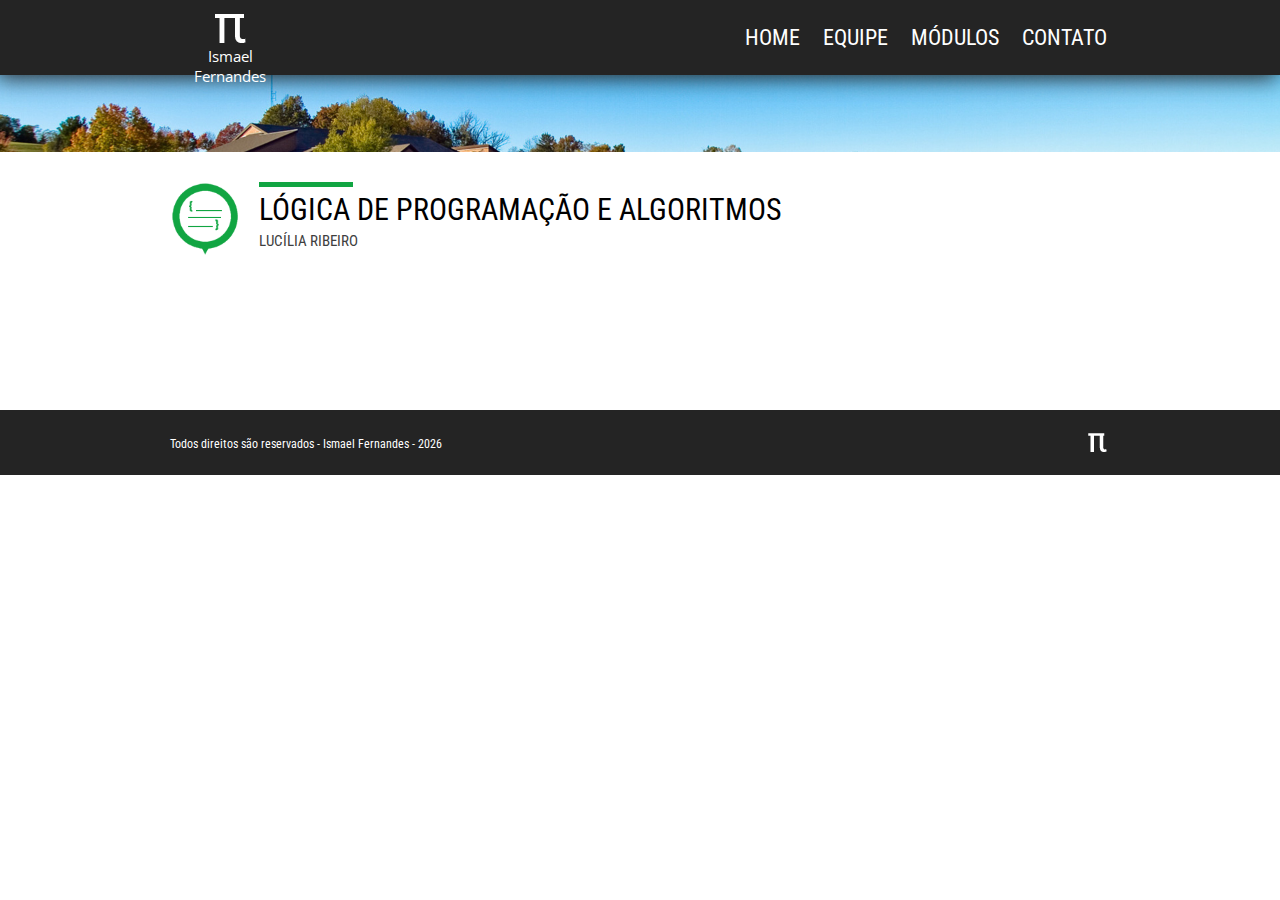
<file: html/logica-de-programacao-e-algoritmos.html>
<!doctype html>
<html>
<head>
    <meta charset="UTF-8">
	<meta name='author' content='www.aswebdesign.com.br'/>
	<meta name="description" content="Breve descrição do site!"/>
    <meta name="viewport" content="width=device-width, initial-scale=1, maximum-scale=1">
	<link type="text/css"	rel="stylesheet"	media="screen"	href="desktop2.css"/>
    <link rel="icon" type="image/png" sizes="96x96" href="favicon-96x96.png">
	<title>Ismael Fernandes</title>

<!--::::::::: MENUDROPDOWN :::::::::-->
  	<link rel="stylesheet" href="menudropdown/bootstrap.min.css">
  	<link rel="stylesheet" href="menudropdown/font-awesome.min.css">
  	<link rel="stylesheet" href="menudropdown/metisMenu.min.css">
  	<link rel="stylesheet" href="menudropdown/demo.css">
  	<link rel="stylesheet" href="menudropdown/prism.min.css">

<!--::::::::: BOTÃO VOLTAR AO TOPO :::::::::-->
	<script type="text/javascript" src="http://ajax.googleapis.com/ajax/libs/jquery/1.8/jquery.min.js"></script>
	<script type="text/javascript">
	$(function() { $(window).scroll(function() { if($(this).scrollTop() != 0) { $('#toTop').fadeIn();   } else { $('#toTop').fadeOut(); } }); $('#toTop').click(		function() { $('body,html').animate({scrollTop:0},800); });
	});
	</script>
</head>

<body><corpo>

	<div id="topo"><div class="center"><div class="clearfix">

    <div id="logomarca">
    <div class="logomarca_img"><a href="../index.html"><img src="img/logomarca.png"/></a></div>
	<div class="logomarca_nome">Ismael Fernandes</div>
    </div>

<!--::::::::: MENU :::::::::-->
	<div id="menu">
    <div id="tudo">
	<ul class="nav">
	<li><div class="menu_links1"><a href="../index.html">HOME</a></div></li>
	<li><div class="menu_links1"><a href="equipe.html">EQUIPE</a></div></li>
    <li><div class="menu_links1"><a href="#">MÓDULOS</a></div>
    <ul class="submenu">
    <li><a href="modulo-1.html">MÓDULO I</a></li>
    <li><a href="countdown/contador/modulo-2.html">MÓDULO II</a></li>
    <li><a href="countdown/contador/modulo-3.html">MÓDULO III</a></li>
    <li><a href="countdown/contador/modulo-4.html">MÓDULO IV</a></li>
    <li><a href="countdown/contador/modulo-5.html">MÓDULO V</a></li>
    </ul></li>
    <li><div class="menu_links1"><a href="contato.html">CONTATO</a></div></li>
	</div></div></div></div></div></div>

<!--::::::::: MENU MOBILE :::::::::-->
    <div id="menu_mobile"><hr>
	<aside class="sidebar">
	<nav class="sidebar-nav">
	<ul class="metismenu" id="menu2">
	<li>
	<a href="#"><span><img src="img/menu.png"/></span></a>
	<ul aria-expanded="false" class="collapse" style="height: 0px;">
	<li><a href="../index.html">HOME</a></li>
	<li><a href="equipe.html">EQUIPE</a></li>
	<li><a href="#">MÓDULOS</a>
	<ul aria-expanded="false" class="collapse" style="height: 0px;">
	<div class="menu_mobile_bg">
    <li><a href="modulo-1.html">MÓDULO I</a></li>
    <li><a href="countdown/contador/modulo-2.html">MÓDULO II</a></li>
    <li><a href="countdown/contador/modulo-3.html">MÓDULO III</a></li>
    <li><a href="countdown/contador/modulo-4.html">MÓDULO IV</a></li>
    <li><a href="countdown/contador/modulo-5.html">MÓDULO V</a></li>
    </div></ul></li>
	<li><a href="contato.html">CONTATO</a></li>
	</li></ul></li></ul></nav></aside><hr></div>

<!--::::::::: BANNER :::::::::-->
	<div id="container_banner">
    <div class="banner"><img src="img/banner2.jpg" width="100%"/></div>
    </div>

	<div class="center"><div class="clearfix">
	<div class="logo_paginas"><img src="img/algoritmo.png" width="100%"/></div>
	<div class="alinha_geral"><div class="color6"></div></div>
	<div class="alinha2">LÓGICA DE PROGRAMAÇÃO E ALGORITMOS</div>
	<div class="alinha3">LUCÍLIA RIBEIRO</div>

<!--::::::::: ALGORITMO :::::::::-->
	<div class="logica_e_algoritmo">
    <script src="https://gist.github.com/valchaqui/06ad6fd57d95e8875334.js"></script>
    </div></div></div>



<!--::::::::: FOOTER :::::::::-->
	<div id="footer"><div class="center"><div class="clearfix">
	<div class="copyright">Todos direitos são reservados - Ismael Fernandes -
    <script>
	var mydate=new Date()
	var year=mydate.getYear()
	if (year < 1000)
	year+=1900
	document.write(""+year+"")
	</script>
    </div>
	<div class="trademark"><img src="img/logo.png"/></div>
    </div></div></div>

<!--::::::::: BOTÃO VOLTAR AO TOPO :::::::::-->
	<div id="toTop" style="display: none;"><img src="img/voltartopo.png" alt=""/></div>

</corpo></body>
</html>



<script src="menudropdown/jquery.min(1).js"></script>
<script src="menudropdown/bootstrap.min.js"></script>
<script src="menudropdown/metisMenu.min.js"></script>
<script>
$(function() {
$('#menu').metisMenu();
$('#menu2').metisMenu({
toggle: false
});
$('#menu3').metisMenu({
doubleTapToGo: true
});
$('#menu4').metisMenu();
});
</script>
<script src="menudropdown/prism.min.js"></script>
</file>
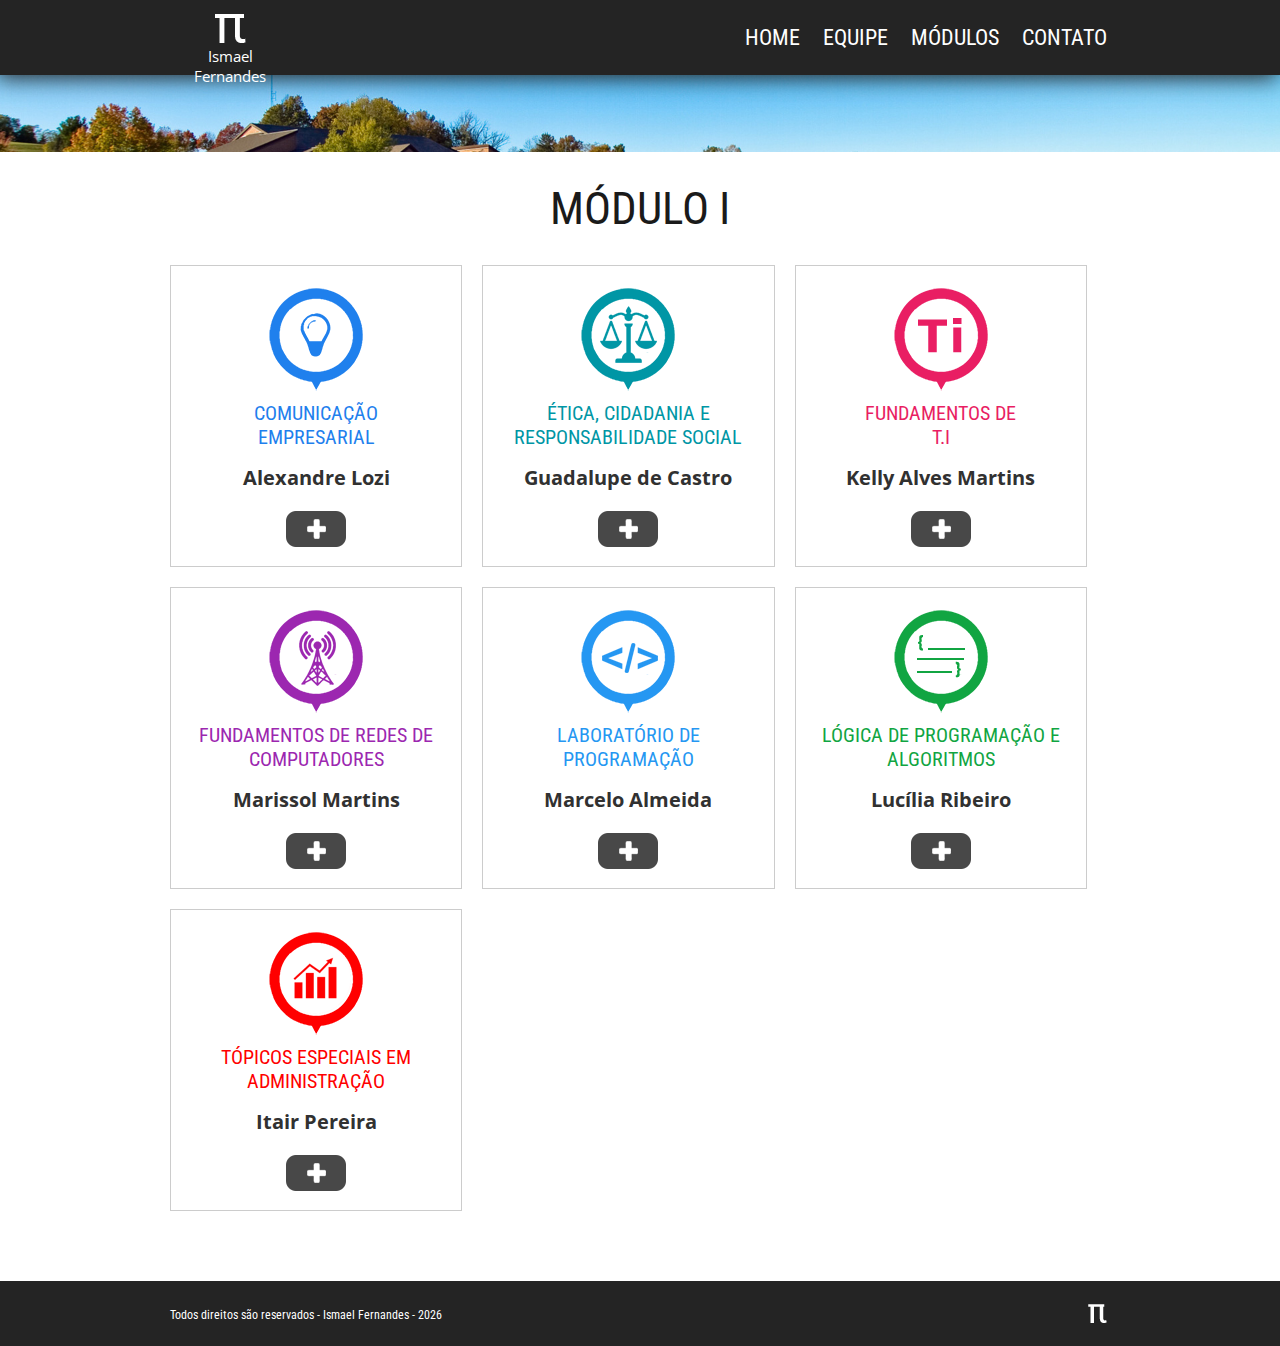
<file: html/modulo-1.html>
<!doctype html>
<html>
<head>
    <meta charset="UTF-8">
	<meta name='author' content='www.aswebdesign.com.br'/>
	<meta name="description" content="Breve descrição do site!"/>
    <meta name="viewport" content="width=device-width, initial-scale=1, maximum-scale=1">
	<link type="text/css"	rel="stylesheet"	media="screen"	href="desktop2.css"/>
    <link rel="icon" type="image/png" sizes="96x96" href="favicon-96x96.png">
	<title>Ismael Fernandes</title>

<!--::::::::: MENUDROPDOWN :::::::::-->
  	<link rel="stylesheet" href="menudropdown/bootstrap.min.css">
  	<link rel="stylesheet" href="menudropdown/font-awesome.min.css">
  	<link rel="stylesheet" href="menudropdown/metisMenu.min.css">
  	<link rel="stylesheet" href="menudropdown/demo.css">
  	<link rel="stylesheet" href="menudropdown/prism.min.css">
</head>

<body><corpo>

	<div id="topo"><div class="center"><div class="clearfix">

    <div id="logomarca">
    <div class="logomarca_img"><a href="../index.html"><img src="img/logomarca.png"/></a></div>
	<div class="logomarca_nome">Ismael Fernandes</div>
    </div>

<!--::::::::: MENU :::::::::-->
	<div id="menu">
    <div id="tudo">
	<ul class="nav">
	<li><div class="menu_links1"><a href="../index.html">HOME</a></div></li>
	<li><div class="menu_links1"><a href="equipe.html">EQUIPE</a></div></li>
    <li><div class="menu_links1"><a href="#">MÓDULOS</a></div>
    <ul class="submenu">
    <li><a href="modulo-1.html">MÓDULO I</a></li>
    <li><a href="countdown/contador/modulo-2.html">MÓDULO II</a></li>
    <li><a href="countdown/contador/modulo-3.html">MÓDULO III</a></li>
    <li><a href="countdown/contador/modulo-4.html">MÓDULO IV</a></li>
    <li><a href="countdown/contador/modulo-5.html">MÓDULO V</a></li>
    </ul></li>
    <li><div class="menu_links1"><a href="contato.html">CONTATO</a></div></li>
	</div></div></div></div></div></div>

<!--::::::::: MENU MOBILE :::::::::-->
    <div id="menu_mobile"><hr>
	<aside class="sidebar">
	<nav class="sidebar-nav">
	<ul class="metismenu" id="menu2">
	<li>
	<a href="#"><span><img src="img/menu.png"/></span></a>
	<ul aria-expanded="false" class="collapse" style="height: 0px;">
	<li><a href="../index.html">HOME</a></li>
	<li><a href="equipe.html">EQUIPE</a></li>
	<li><a href="#">MÓDULOS</a>
	<ul aria-expanded="false" class="collapse" style="height: 0px;">
	<div class="menu_mobile_bg">
    <li><a href="modulo-1.html">MÓDULO I</a></li>
    <li><a href="countdown/contador/modulo-2.html">MÓDULO II</a></li>
    <li><a href="countdown/contador/modulo-3.html">MÓDULO III</a></li>
    <li><a href="countdown/contador/modulo-4.html">MÓDULO IV</a></li>
    <li><a href="countdown/contador/modulo-5.html">MÓDULO V</a></li>
    </div></ul></li>
	<li><a href="contato.html">CONTATO</a></li>
	</li></ul></li></ul></nav></aside><hr></div>

<!--::::::::: BANNER :::::::::-->
	<div id="container_banner">
    <div class="banner"><img src="img/banner2.jpg" width="100%"/></div>
    </div>

	<div class="center"><div class="clearfix">
	<div class="alinha1">MÓDULO I</div>

<!--::::::::: MÓDULO I :::::::::-->
	<div class="cut2">
	<div id="modulo">
    <div class="modulo_logo"><img src="img/comunicação.png" width="100%"/></div>
	<div class="alinha01">COMUNICAÇÃO <br> EMPRESARIAL</div>
	<div class="modulo_text"><strong>Alexandre Lozi</strong></div>
    <div id="modulo_botao"><div class="modulo_botao_img"><a href="comunicacao-empresarial.html"><input type='image' src='img/plus1.png' onmouseover="this.src='img/plus2.png'" onmouseout="this.src='img/plus1.png'"/></a></div></div>
    </div>

	<div id="modulo">
    <div class="modulo_logo"><img src="img/etica.png" width="100%"/></div>
	<div class="alinha02">ÉTICA, CIDADANIA E RESPONSABILIDADE SOCIAL</div>
	<div class="modulo_text"><strong>Guadalupe de Castro</strong></div>
    <div id="modulo_botao"><div class="modulo_botao_img"><a href="etica.html"><input type='image' src='img/plus1.png' onmouseover="this.src='img/plus2.png'" onmouseout="this.src='img/plus1.png'"/></a></div></div>
    </div>

	<div id="modulo">
    <div class="modulo_logo"><img src="img/ti.png" width="100%"/></div>
	<div class="alinha03">FUNDAMENTOS DE <br> T.I</div>
	<div class="modulo_text"><strong>Kelly Alves Martins </strong></div>
    <div id="modulo_botao"><div class="modulo_botao_img"><a href="fundamentos-de-ti.html"><input type='image' src='img/plus1.png' onmouseover="this.src='img/plus2.png'" onmouseout="this.src='img/plus1.png'"/></a></div></div>
    </div>

	<div id="modulo">
    <div class="modulo_logo"><img src="img/rede.png" width="100%"/></div>
	<div class="alinha04">FUNDAMENTOS DE REDES DE COMPUTADORES</div>
	<div class="modulo_text"><strong>Marissol Martins</strong></div>
    <div id="modulo_botao"><div class="modulo_botao_img"><a href="fundamentos-de-redes-de-computadores.html"><input type='image' src='img/plus1.png' onmouseover="this.src='img/plus2.png'" onmouseout="this.src='img/plus1.png'"/></a></div></div>
    </div>

	<div id="modulo">
    <div class="modulo_logo"><img src="img/programacao.png" width="100%"/></div>
	<div class="alinha05">LABORATÓRIO DE <br> PROGRAMAÇÃO</div>
	<div class="modulo_text"><strong>Marcelo Almeida</strong></div>
    <div id="modulo_botao"><div class="modulo_botao_img"><a href="laboratorio-de-programacao.html"><input type='image' src='img/plus1.png' onmouseover="this.src='img/plus2.png'" onmouseout="this.src='img/plus1.png'"/></a></div></div>
    </div>

	<div id="modulo">
    <div class="modulo_logo"><img src="img/algoritmo.png" width="100%"/></div>
	<div class="alinha06">LÓGICA DE PROGRAMAÇÃO E ALGORITMOS</div>
	<div class="modulo_text"><strong>Lucília Ribeiro</strong></div>
    <div id="modulo_botao"><div class="modulo_botao_img"><a href="logica-de-programacao-e-algoritmos.html"><input type='image' src='img/plus1.png' onmouseover="this.src='img/plus2.png'" onmouseout="this.src='img/plus1.png'"/></a></div></div>
    </div>

	<div id="modulo">
    <div class="modulo_logo"><img src="img/empresa.png" width="100%"/></div>
	<div class="alinha07">TÓPICOS ESPECIAIS EM ADMINISTRAÇÃO</div>
	<div class="modulo_text"><strong>Itair Pereira</strong></div>
    <div id="modulo_botao"><div class="modulo_botao_img"><a href="topicos-especiais-em-administracao.html"><input type='image' src='img/plus1.png' onmouseover="this.src='img/plus2.png'" onmouseout="this.src='img/plus1.png'"/></a></div></div>
    </div>

	</div></div></div>

<!--::::::::: FOOTER :::::::::-->
	<div id="footer"><div class="center"><div class="clearfix">
	<div class="copyright">Todos direitos são reservados - Ismael Fernandes -
    <script>
	var mydate=new Date()
	var year=mydate.getYear()
	if (year < 1000)
	year+=1900
	document.write(""+year+"")
	</script>
    </div>
	<div class="trademark"><img src="img/logo.png"/></div>
    </div></div></div>

</corpo></body>
</html>



<script src="menudropdown/jquery.min(1).js"></script>
<script src="menudropdown/bootstrap.min.js"></script>
<script src="menudropdown/metisMenu.min.js"></script>
<script>
$(function() {
$('#menu').metisMenu();
$('#menu2').metisMenu({
toggle: false
});
$('#menu3').metisMenu({
doubleTapToGo: true
});
$('#menu4').metisMenu();
});
</script>
<script src="menudropdown/prism.min.js"></script>
</file>
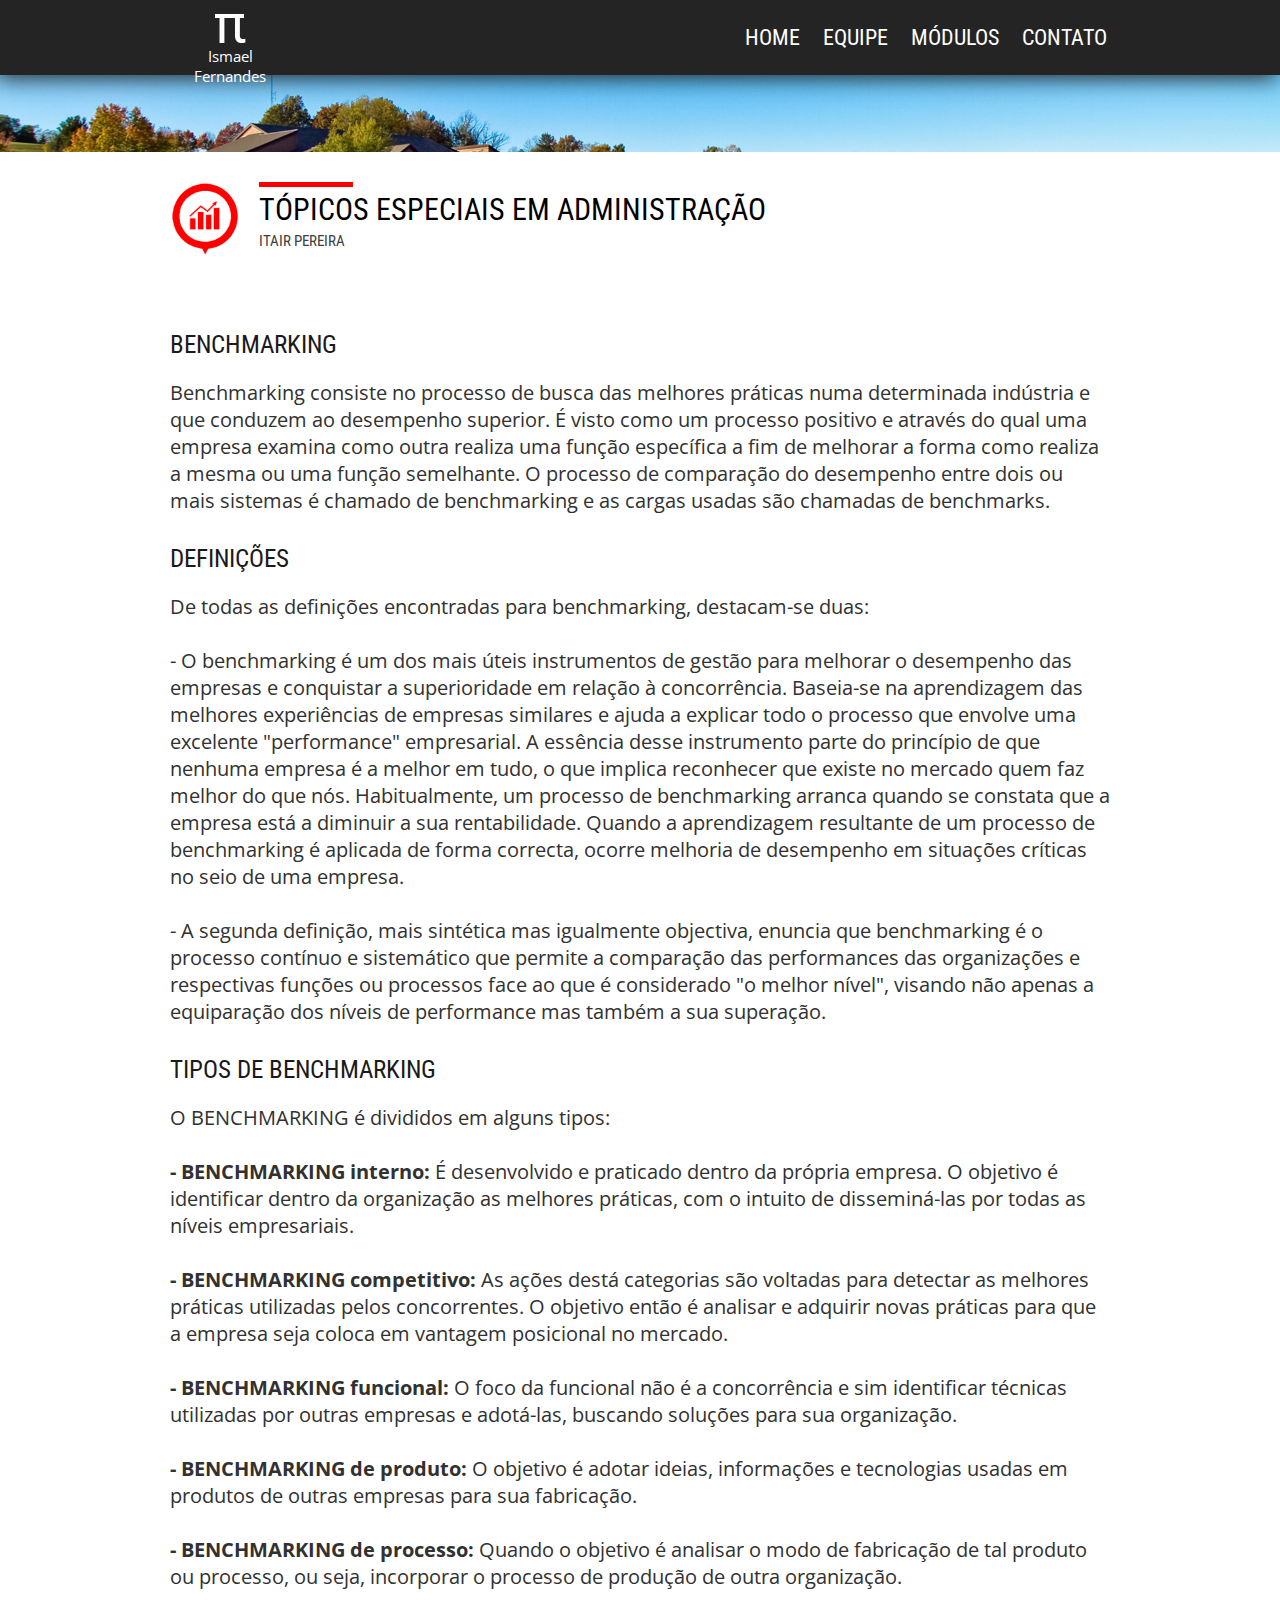
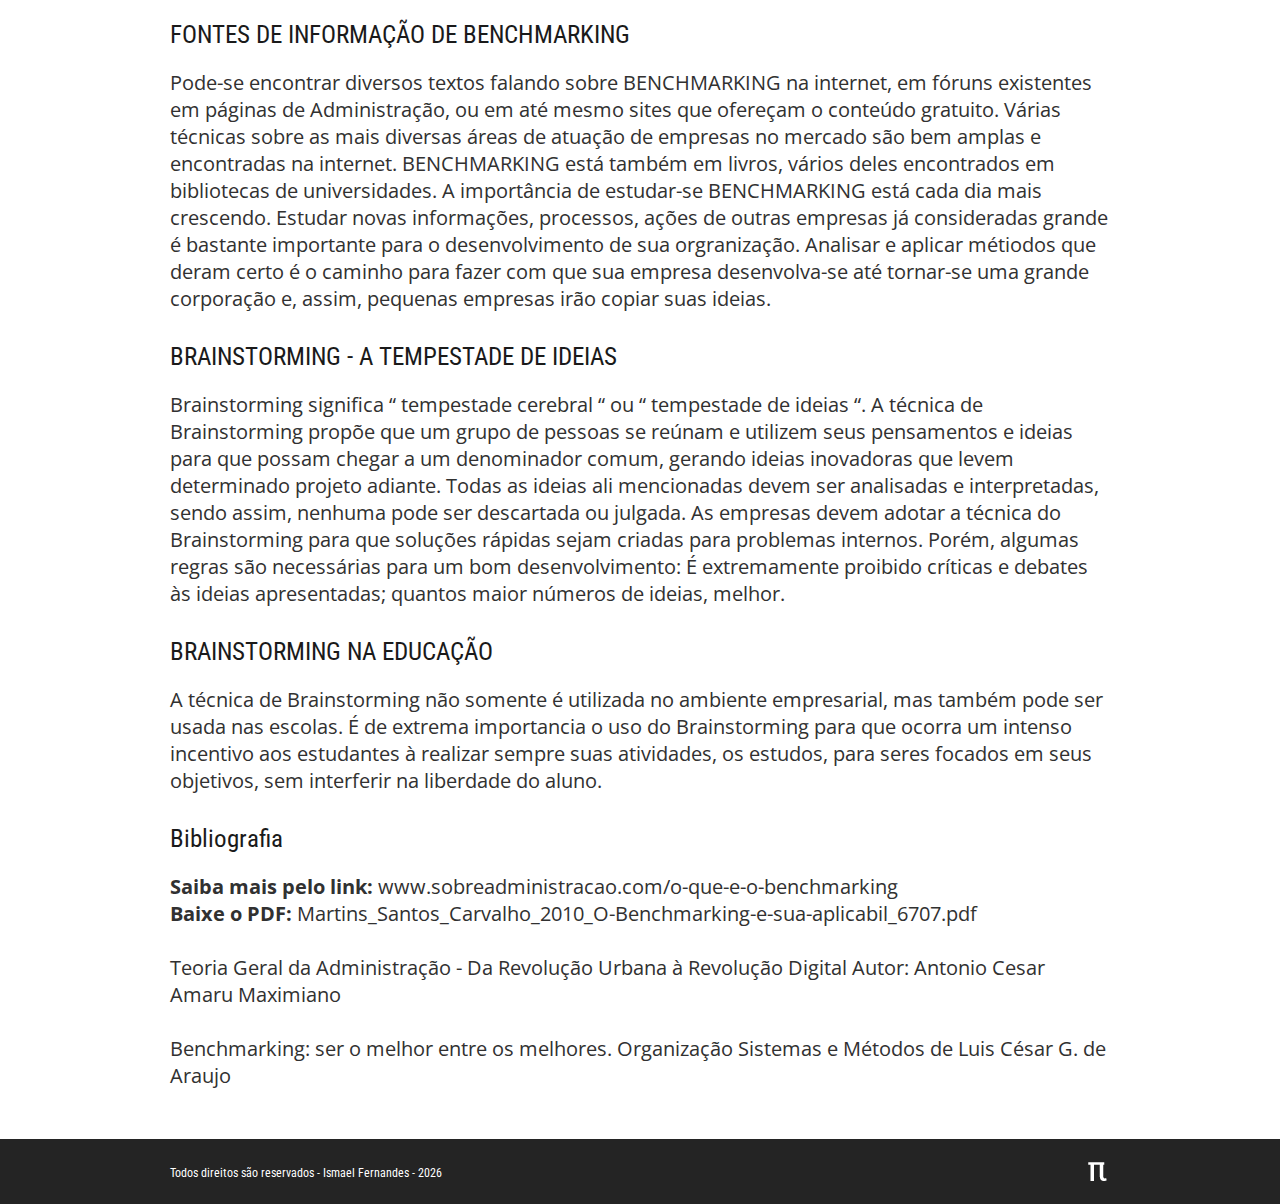
<file: html/topicos-especiais-em-administracao.html>
<!doctype html>
<html>
<head>
    <meta charset="UTF-8">
	<meta name='author' content='www.aswebdesign.com.br'/>
	<meta name="description" content="Breve descrição do site!"/>
    <meta name="viewport" content="width=device-width, initial-scale=1, maximum-scale=1">
	<link type="text/css"	rel="stylesheet"	media="screen"	href="desktop2.css"/>
    <link rel="icon" type="image/png" sizes="96x96" href="favicon-96x96.png">
	<title>Ismael Fernandes</title>

<!--::::::::: MENUDROPDOWN :::::::::-->
  	<link rel="stylesheet" href="menudropdown/bootstrap.min.css">
  	<link rel="stylesheet" href="menudropdown/font-awesome.min.css">
  	<link rel="stylesheet" href="menudropdown/metisMenu.min.css">
  	<link rel="stylesheet" href="menudropdown/demo.css">
  	<link rel="stylesheet" href="menudropdown/prism.min.css">

<!--::::::::: BOTÃO VOLTAR AO TOPO :::::::::-->
	<script type="text/javascript" src="http://ajax.googleapis.com/ajax/libs/jquery/1.8/jquery.min.js"></script>
	<script type="text/javascript">
	$(function() { $(window).scroll(function() { if($(this).scrollTop() != 0) { $('#toTop').fadeIn();   } else { $('#toTop').fadeOut(); } }); $('#toTop').click(		function() { $('body,html').animate({scrollTop:0},800); });
	});
	</script>
</head>

<body><corpo>

	<div id="topo"><div class="center"><div class="clearfix">

    <div id="logomarca">
    <div class="logomarca_img"><a href="../index.html"><img src="img/logomarca.png"/></a></div>
	<div class="logomarca_nome">Ismael Fernandes</div>
    </div>

<!--::::::::: MENU :::::::::-->
	<div id="menu">
    <div id="tudo">
	<ul class="nav">
	<li><div class="menu_links1"><a href="../index.html">HOME</a></div></li>
	<li><div class="menu_links1"><a href="equipe.html">EQUIPE</a></div></li>
    <li><div class="menu_links1"><a href="#">MÓDULOS</a></div>
    <ul class="submenu">
    <li><a href="modulo-1.html">MÓDULO I</a></li>
    <li><a href="countdown/contador/modulo-2.html">MÓDULO II</a></li>
    <li><a href="countdown/contador/modulo-3.html">MÓDULO III</a></li>
    <li><a href="countdown/contador/modulo-4.html">MÓDULO IV</a></li>
    <li><a href="countdown/contador/modulo-5.html">MÓDULO V</a></li>
    </ul></li>
    <li><div class="menu_links1"><a href="contato.html">CONTATO</a></div></li>
	</div></div></div></div></div></div>

<!--::::::::: MENU MOBILE :::::::::-->
    <div id="menu_mobile"><hr>
	<aside class="sidebar">
	<nav class="sidebar-nav">
	<ul class="metismenu" id="menu2">
	<li>
	<a href="#"><span><img src="img/menu.png"/></span></a>
	<ul aria-expanded="false" class="collapse" style="height: 0px;">
	<li><a href="../index.html">HOME</a></li>
	<li><a href="equipe.html">EQUIPE</a></li>
	<li><a href="#">MÓDULOS</a>
	<ul aria-expanded="false" class="collapse" style="height: 0px;">
	<div class="menu_mobile_bg">
    <li><a href="modulo-1.html">MÓDULO I</a></li>
    <li><a href="countdown/contador/modulo-2.html">MÓDULO II</a></li>
    <li><a href="countdown/contador/modulo-3.html">MÓDULO III</a></li>
    <li><a href="countdown/contador/modulo-4.html">MÓDULO IV</a></li>
    <li><a href="countdown/contador/modulo-5.html">MÓDULO V</a></li>
    </div></ul></li>
	<li><a href="contato.html">CONTATO</a></li>
	</li></ul></li></ul></nav></aside><hr></div>

<!--::::::::: BANNER :::::::::-->
	<div id="container_banner">
    <div class="banner"><img src="img/banner2.jpg" width="100%"/></div>
    </div>

	<div class="center"><div class="clearfix">
	<div class="logo_paginas"><img src="img/empresa.png" width="100%"/></div>
	<div class="alinha_geral"><div class="color7"></div></div>
	<div class="alinha2">TÓPICOS ESPECIAIS EM ADMINISTRAÇÃO</div>
	<div class="alinha3">ITAIR PEREIRA</div>

<!--::::::::: MÓDULO LINK :::::::::-->
	<div class="alinha5">BENCHMARKING</div>

    <div class="sub_modulo_text">
	<div class="alinha0">
Benchmarking consiste no processo de busca das melhores práticas numa determinada indústria e que conduzem ao desempenho superior. É visto como um processo positivo e através do qual uma empresa examina como outra realiza uma função específica a fim de melhorar a forma como realiza a mesma ou uma função semelhante. O processo de comparação do desempenho entre dois ou mais sistemas é chamado de benchmarking e as cargas usadas são chamadas de benchmarks.
	</div>

	<div class="alinha5">DEFINIÇÕES</div>
	<div class="alinha0">
De todas as definições encontradas para benchmarking, destacam-se duas:
<br><br>
- O benchmarking é um dos mais úteis instrumentos de gestão para melhorar o desempenho das empresas e conquistar a superioridade em relação à concorrência. Baseia-se na aprendizagem das melhores experiências de empresas similares e ajuda a explicar todo o processo que envolve uma excelente "performance" empresarial. A essência desse instrumento parte do princípio de que nenhuma empresa é a melhor em tudo, o que implica reconhecer que existe no mercado quem faz melhor do que nós. Habitualmente, um processo de benchmarking arranca quando se constata que a empresa está a diminuir a sua rentabilidade. Quando a aprendizagem resultante de um processo de benchmarking é aplicada de forma correcta, ocorre melhoria de desempenho em situações críticas no seio de uma empresa.
<br><br>
- A segunda definição, mais sintética mas igualmente objectiva, enuncia que benchmarking é o processo contínuo e sistemático que permite a comparação das performances das organizações e respectivas funções ou processos face ao que é considerado "o melhor nível", visando não apenas a equiparação dos níveis de performance mas também a sua superação.
</div>

	<div class="alinha5">TIPOS DE BENCHMARKING</div>
	<div class="alinha0">
O BENCHMARKING é divididos em alguns tipos:
<br><br><strong>- BENCHMARKING  interno:</strong> É desenvolvido e praticado dentro da própria empresa. O objetivo é identificar dentro da organização as melhores práticas, com o intuito de disseminá-las por todas as níveis empresariais.
<br><br><strong>- BENCHMARKING competitivo:</strong> As ações destá categorias são voltadas para detectar as melhores práticas utilizadas pelos concorrentes. O objetivo então é analisar e adquirir novas práticas para que a empresa seja coloca em vantagem posicional no mercado.
<br><br><strong>- BENCHMARKING funcional:</strong> O foco da funcional não é a concorrência e sim identificar técnicas utilizadas por outras empresas e adotá-las, buscando soluções para sua organização.
<br><br><strong>- BENCHMARKING de produto:</strong> O objetivo é adotar ideias, informações e tecnologias usadas em produtos de outras empresas para sua fabricação.
<br><br><strong>- BENCHMARKING de processo:</strong> Quando o objetivo é analisar o modo de fabricação de tal produto ou processo, ou seja, incorporar o processo de produção de outra organização.
	</div>

	<div class="alinha5">FONTES DE INFORMAÇÃO DE BENCHMARKING</div>
	<div class="alinha0">
    Pode-se encontrar diversos textos falando sobre BENCHMARKING  na internet, em fóruns existentes em páginas de Administração, ou em até mesmo sites que ofereçam o conteúdo gratuito. Várias técnicas sobre as mais diversas áreas de atuação de empresas no mercado são bem amplas e encontradas na internet.
BENCHMARKING  está também em livros, vários deles encontrados em bibliotecas de universidades. A importância de estudar-se BENCHMARKING  está cada dia mais crescendo. Estudar novas informações, processos, ações de outras empresas já consideradas grande é bastante importante para o desenvolvimento de sua orgranização. Analisar e aplicar métiodos que deram certo é o caminho para fazer com que sua empresa desenvolva-se até tornar-se uma grande corporação e, assim, pequenas empresas irão copiar suas ideias.
	</div>

	<div class="alinha5">BRAINSTORMING - A TEMPESTADE DE IDEIAS</div>
    <div class="alinha0">
    Brainstorming significa “ tempestade cerebral “ ou “ tempestade de ideias “. A técnica de Brainstorming  propõe que um grupo de pessoas se reúnam e utilizem seus pensamentos e ideias para que possam chegar a um denominador comum, gerando ideias inovadoras que levem determinado projeto adiante. Todas as ideias ali mencionadas devem ser analisadas e interpretadas, sendo assim, nenhuma pode ser descartada ou julgada.
As empresas devem adotar a técnica do Brainstorming  para que soluções rápidas sejam criadas para problemas internos. Porém, algumas regras são necessárias para um bom desenvolvimento: É extremamente proibido críticas e debates às ideias apresentadas; quantos maior números de ideias, melhor.
	</div>

	<div class="alinha5">BRAINSTORMING NA EDUCAÇÃO</div>
	<div class="alinha0">
A técnica de Brainstorming não somente é utilizada no ambiente empresarial, mas também pode ser usada nas escolas. É de extrema importancia o uso do Brainstorming para que ocorra um intenso incentivo aos estudantes à realizar sempre suas atividades, os estudos, para seres focados em seus objetivos, sem interferir na liberdade do aluno.
	</div>

	<div class="alinha5">Bibliografia</div>
	<div class="alinha0">
	<strong>Saiba mais pelo link:</strong>	<a href="http://www.sobreadministracao.com/o-que-e-o-benchmarking" target="_blank" class="linkdois">www.sobreadministracao.com/o-que-e-o-benchmarking</a>

	<br>

	<strong>Baixe o PDF:</strong> <a href="http://www.spell.org.br/documentos/download/6707" class="linkdois">Martins_Santos_Carvalho_2010_O-Benchmarking-e-sua-aplicabil_6707.pdf</a>

	<br><br>

	Teoria Geral da Administração - Da Revolução Urbana à Revolução Digital
	Autor: Antonio Cesar Amaru Maximiano

	<br><br>

	Benchmarking: ser o melhor entre os melhores.
	Organização Sistemas e Métodos de Luis César G. de Araujo
</div></div></div></div>

<!--::::::::: FOOTER :::::::::-->
	<div id="footer"><div class="center"><div class="clearfix">
	<div class="copyright">Todos direitos são reservados - Ismael Fernandes -
    <script>
	var mydate=new Date()
	var year=mydate.getYear()
	if (year < 1000)
	year+=1900
	document.write(""+year+"")
	</script>
    </div>
	<div class="trademark"><img src="img/logo.png"/></div>
    </div></div></div>

<!--::::::::: BOTÃO VOLTAR AO TOPO :::::::::-->
	<div id="toTop" style="display: none;"><img src="img/voltartopo.png" alt=""/></div>

</corpo></body>
</html>

<script src="menudropdown/jquery.min(1).js"></script>
<script src="menudropdown/bootstrap.min.js"></script>
<script src="menudropdown/metisMenu.min.js"></script>
<script>
$(function() {
$('#menu').metisMenu();
$('#menu2').metisMenu({
toggle: false
});
$('#menu3').metisMenu({
doubleTapToGo: true
});
$('#menu4').metisMenu();
});
</script>
<script src="menudropdown/prism.min.js"></script>
</file>
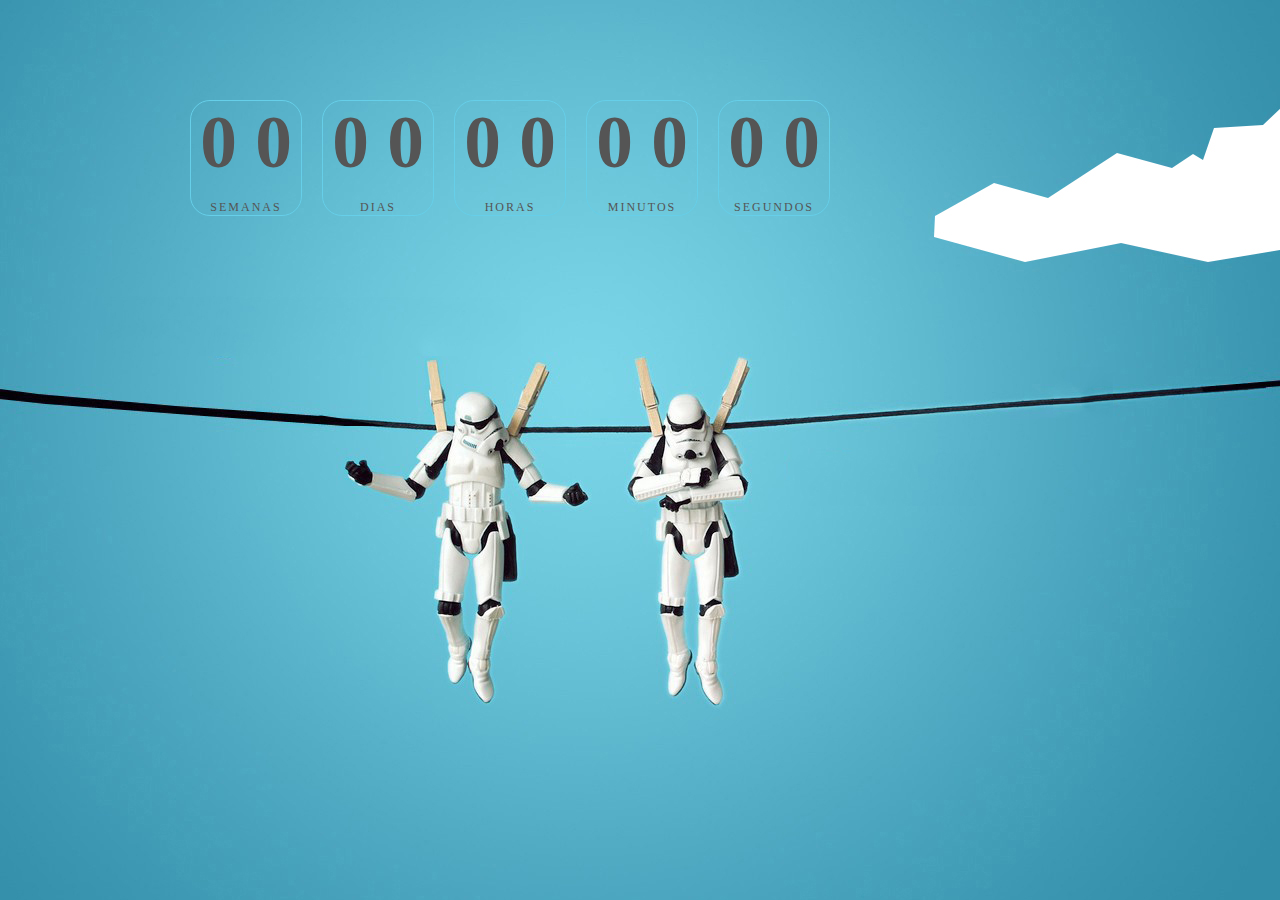
<file: html/countdown/contador/modulo-2.html>
<!DOCTYPE html PUBLIC "-//W3C//DTD XHTML 1.0 Transitional//EN" "http://www.w3.org/TR/xhtml1/DTD/xhtml1-transitional.dtd">
<!-- saved from url=(0078)http://www.littlewebthings.com/projects/countdown/example/demo.php?style=light -->
<html xmlns="http://www.w3.org/1999/xhtml" xml:lang="en" lang="en"><head><meta http-equiv="Content-Type" content="text/html; charset=UTF-8">
	<script language="Javascript" type="text/javascript" src="jquery-1.4.1.js"></script>
	<script language="Javascript" type="text/javascript" src="jquery.lwtCountdown-0.9.5.js"></script>
	<script language="Javascript" type="text/javascript" src="misc.js"></script>
	<link rel="Stylesheet" type="text/css" href="main.css">
    <link rel="icon" type="image/png" sizes="96x96" href="favicon-96x96.png">	
	<title>Aguarde...</title>
</head>

<body>

	<div id="container">
	<div id="containe_r">
		<!-- Countdown dashboard start -->
		<div id="countdown_dashboard">
			<div class="dash weeks_dash">
				<span class="dash_title">semanas</span>
				<div class="digit"><div class="top" style="display: none;"></div><div class="bottom" style="display: block;"></div></div>
				<div class="digit"><div class="top" style="display: none;"></div><div class="bottom" style="display: block;"></div></div>
			</div>

			<div class="dash days_dash">
				<span class="dash_title">dias</span>
				<div class="digit"><div class="top" style="display: none;"></div><div class="bottom" style="display: block;"></div></div>
				<div class="digit"><div class="top" style="display: none;"></div><div class="bottom" style="display: block;"></div></div>
			</div>

			<div class="dash hours_dash">
				<span class="dash_title">horas</span>
				<div class="digit"><div class="top" style="display: none;"></div><div class="bottom" style="display: block;"></div></div>
				<div class="digit"><div class="top" style="display: none;"></div><div class="bottom" style="display: block;"></div></div>
			</div>

			<div class="dash minutes_dash">
				<span class="dash_title">minutos</span>
				<div class="digit"><div class="top" style="display: none;"></div><div class="bottom" style="display: block;"></div></div>
				<div class="digit"><div class="top" style="display: none;"></div><div class="bottom" style="display: block;"></div></div>
			</div>

			<div class="dash seconds_dash">
				<span class="dash_title">segundos</span>
				<div class="digit"><div class="top" style="display: none;"></div><div class="bottom" style="display: block;"></div></div>
				<div class="digit"><div class="top" style="display: block; overflow: hidden; height: 2.60265px; margin-top: 0px; margin-bottom: 0px; padding-top: 0px; padding-bottom: 0px;">2</div><div class="bottom" style="display: block; overflow: hidden; height: 82.4231px;">3</div></div>
			</div>

		</div>
		<!-- Countdown dashboard end -->

		<script language="javascript" type="text/javascript">
			jQuery(document).ready(function() {
				$('#countdown_dashboard').countDown({
					targetDate: {
						'day': 		13,
						'month': 	06,
						'year': 	2016,
						'hour': 	8,
						'min': 		0,
						'sec': 		0					}
				});
				
				$('#email_field').focus(email_focus).blur(email_blur);
				$('#subscribe_form').bind('submit', subscribe_submit);
			});
		</script>
	
	</div></div>
</body></html>
</file>
<file: html/desktop.css>
@import url('resize.css');
@import url('menudropdown.css');
@import url(https://fonts.googleapis.com/css?family=Roboto+Condensed);
@import url(https://fonts.googleapis.com/css?family=Open+Sans+Condensed:300);

@charset "UTF-8";
/* CSS Document */

body {font-size: 12px; font-family: verdana; background: #fff top center no-repeat; margin: auto; overflow-x: hidden;}

#container_banner {width: 100%; height: auto; float: left;}
#container_banner_mobile {width: 100%; height: auto; float: left; display: none;}
#container_linguagens {width: 100%; height: auto; float: left; background: #d4d4d4; padding: 30px 0 30px 0;}

img {border: 0;}

.cut1 :nth-child(3n){margin-right: 0!important;}
.cut3 :nth-child(3n){margin-right: 0!important;}

.alinha1 {width:100%; float: left; color: #212121; font: 20px 'Roboto Condensed'; text-align: center; padding: 30px 0 30px 0;}
.alinha2 {width:100%; float: left; color: #212121; font: 25px 'Roboto Condensed'; text-align: center; margin-top: 10px;}
.alinha3 {width:100%; float: left; color: #212121; font: 30px 'Roboto Condensed'; text-align: center; padding: 30px 0 30px 0;}
.alinha4 {width: 100%; height: auto; float: left; color: #1a1a1a; font: 25px 'Roboto Condensed'; text-align: center; padding: 10px 0 30px 0;}

a:link {color: #fff; text-decoration: none;}
a:visited {color: #fff; text-decoration: none;}
a:hover  {text-decoration: none; color: #fff;}

#topo {width: 100%; height: 75px; float: left; background: #242424; position: relative;
-webkit-box-shadow: -3px 3px 21px 0px rgba(41,41,41,1);
-moz-box-shadow: -3px 3px 21px 0px rgba(41,41,41,1);
box-shadow: -3px 3px 21px 0px rgba(41,41,41,1);
}

#menu {height: 30px; float: right; margin-top: 25px;}
.menu_links1 {height: 40px; float: right; color: #fff; font: 22px 'Roboto Condensed'; margin-left: 20px; text-align: right;}
#menu_mobile {width: 100%; height: 35px; float: right; margin-top: 25px; display: none;}

.submenu li a:link,
.submenu li a:visited{
    display: block;
    padding: 10px 0 10px 0px;
	margin: 8px 0 -10px -10px;
    background: #195993;
    text-decoration: none;
    width: 150px;
    color: #fff; border-top: 1px solid #536b8f; text-align: left; font: 12px 'Roboto Condensed', sans-serif; text-align: center;
}
 
.submenu li:hover a,
.submenu li a:active,
.submenu li a:hover{
    display: block;
    padding: 10px 0 10px 0px;
	margin: 8px 0 -10px -10px;
    background: #5b81a8;
    text-decoration: none;
    width: 150px;
    color: #fff; font: 12px 'Roboto Condensed', sans-serif; text-align: center;
}

#logomarca {width: 120px; float: left; margin-top: 11px;}
.logomarca_img {width: 35px; height: 35px; margin-left: auto; margin-right: auto; overflow: hidden;}
.logomarca_nome {width: 100%; float: left; color: #fff; font: 15px 'Open Sans Condensed'; text-align: center;}

.banner {width: 100%; height: auto; float: left; overflow: hidden;}
.codigo {width: 100%; height: auto; float: left; overflow: hidden; margin-top: -200px; position: relative; border-bottom: 1px #ccc solid; padding-bottom: 5px;}

#linguagens {width: 250px; height: auto; float: left; margin: 0 5em 0 1em;}
.linguagens_img {width: 100%; height: auto; float: left; overflow: hidden;}

#footer {width: 100%; height: auto; float: left; background: #242424; padding: 20px 0 20px 0;}
.copyright {width: auto; float: left; color: #fff; font: 12px 'Roboto Condensed'; margin-top: 7px;}
.trademark {width: 25px; height: 25px; float: right; overflow: hidden;}

.medidor_img {width: 100%; height: auto; float: left;}
#formulario {width: 100%; height: auto; float: left;}
#formulario_campo {width: 31.5%; height: auto; float: left; margin: 0 20px 20px 0; text-align: left; font-size: 15px;}
#formulario_campo_resultado {width: 100%; height: auto; float: left; text-align: left; font-size: 15px;}
.form1 {width: 100%; height: 50px; border: 0px; background-color: #e5e5e5; color: #000; float: left; padding: 0px 0 0 10px; outline: none; margin-bottom: 10px; font-size: 15px;
-webkit-border-radius: 10px;
-moz-border-radius: 10px;
border-radius: 10px;}
.form2 {width: 98.8%; height: 150px; border: 0px; background-color: #e5e5e5; color: #000; float: left; padding: 10px 0 0 10px; outline: none; margin-bottom: 10px; font-size: 15px;
-webkit-border-radius: 10px;
-moz-border-radius: 10px;
border-radius: 10px;}
.enviar {width: 150px; height: 54px; margin-left: auto; margin-right: auto;}






/* 
1200px � Desktops, notebooks com monitores widescreen
***********************************************************/
@media screen and (max-width: 1200px){
#container_banner_mobile {width: 100%; height: auto; float: left; display: none;}
#linguagens {width: 25.7%; height: auto; float: left; margin: 0 5em 0 1.3em;}	
#menu_mobile {width: 100%; height: 35px; float: right; margin-top: 25px; display: none;}
}





/* 
960px � Tablets no formato paisagem e alguns monitores mais antigos
***********************************************************/
@media screen and (max-width:960px){
#container_banner_mobile {width: 100%; height: auto; float: left; display: none;}
#linguagens {width: 25.7%; height: auto; float: left; margin: 0 4em 0 1em;}	
#menu_mobile {width: 100%; height: 35px; float: right; margin-top: 25px; display: none;}
#formulario_campo {width: 31%; height: auto; float: left; margin: 0 20px 20px 0; font-size: 12px;}
}





/* 
768px � Tablets no formato retrato, como o iPad
***********************************************************/
@media screen and (max-width:768px){
#container_banner_mobile {width: 100%; height: auto; float: left; display: none;}
.alinha2 {width:100%; float: left; color: #212121; font: 22px 'Roboto Condensed'; text-align: center; margin-top: 10px;}
#linguagens {width: 26%; height: auto; float: left; margin: 0 3em 0 1em;}		
#menu_mobile {width: 100%; height: 35px; float: right; margin-top: 25px; display: none;}
#formulario_campo {width: 30%; height: auto; float: left; margin: 0 20px 20px 0; font-size: 10px;}
}





/* 
640px � iPhone no formato paisagem, como o iPad
***********************************************************/
@media screen and (max-width:640px) and (min-width: 481px){
.alinha2 {width:100%; float: left; color: #212121; font: 22px 'Roboto Condensed'; text-align: center; margin-top: 10px;}
#linguagens {width: 28%; height: auto; float: left; margin: 0 1em 0 1em;}		
#container_banner {width: 100%; height: auto; float: left; display: none;}
#container_banner_mobile {width: 100%; height: auto; float: left; display: block; border-bottom: 1px #ccc solid;}
.menu_links1 {height: 40px; float: right; color: #fff; font: 18px 'Roboto Condensed'; margin-left: 20px; text-align: right;}
#topo {width: 100%; height: 75px; float: left; background: #242424; display: none;}
#menu_mobile {width: 100%; height: auto; float: right; display: block; margin-top: 0px; background: red;}
.menu_mobile_bg {width: 100%; height: auto; float: right; background: #000;}
#formulario_campo {width: 100%; height: auto; float: left; margin: 0 20px 20px 0; font-size: 15px;}
}





/* 
480px � Smartphones no formato paisagem com tela pequena
***********************************************************/
@media screen and (max-width:480px) and (min-width: 385px){
.alinha2 {width:100%; float: left; color: #212121; font: 16px 'Roboto Condensed'; text-align: center; margin-top: 10px;}
#linguagens {width: 25.5%; height: auto; float: left; margin: 0 1em 0 1em;}		
#container_banner {width: 100%; height: auto; float: left; display: none;}
#container_banner_mobile {width: 100%; height: auto; float: left; display: block; border-bottom: 1px #ccc solid;}
.menu_links1 {height: 40px; float: right; color: #fff; font: 18px 'Roboto Condensed'; margin-left: 20px; text-align: right;}
#topo {width: 100%; height: 75px; float: left; background: #242424; display: none;}
#menu_mobile {width: 100%; height: auto; float: right; display: block; margin-top: 0px;}
.menu_mobile_bg {width: 100%; height: auto; float: right; background: #000;}
#formulario_campo {width: 100%; height: auto; float: left; margin: 0 20px 20px 0; font-size: 15px;}
}





/* 
320px � Smartphones no formato retrato com tela pequena
***********************************************************/
@media screen and (max-width:384px){
.alinha2 {width:100%; float: left; color: #212121; font: 22px 'Roboto Condensed'; text-align: center; margin-top: 10px;}

#linguagens {width: 85%; height: auto; float: left; margin-bottom: 30px;}		

#container_banner {width: 100%; height: auto; float: left; display: none;}
#container_banner_mobile {width: 100%; height: auto; float: left; display: block; border-bottom: 1px #ccc solid;}
.menu_links1 {height: 40px; float: right; color: #fff; font: 18px 'Roboto Condensed'; margin-left: 20px; text-align: right;}
#topo {width: 100%; height: 75px; float: left; background: #242424; display: none;}
#menu_mobile {width: 100%; height: auto; float: right; display: block; margin-top: 0px;}
.menu_mobile_bg {width: 100%; height: auto; float: right; background: #000;}	
#formulario_campo {width: 100%; height: auto; float: left; margin: 0 20px 20px 0; font-size: 15px;}
}
</file>
<file: html/menudropdown/demo.css>
.sidebar {
  display: block; position: fixed;
  float: left;
  width: 100%;
  background: #242424; margin-top: -41px;
}

.sidebar-nav {
  background-image: -webkit-linear-gradient(left, color-stop(#333333 10px), color-stop(#222222 10px));
  background-image: linear-gradient(to right, #333333 10px, #222222 10px);
  background-repeat: repeat-x;
  filter: progid: DXImageTransform.Microsoft.gradient(startColorstr='#ff333333', endColorstr='#ff222222', GradientType=1);
}
.sidebar-nav ul {
  padding: 0;
  margin: 0;
  list-style: none;
}
.sidebar-nav a, .sidebar-nav a:hover, .sidebar-nav a:focus, .sidebar-nav a:active {
  outline: none;
}
.sidebar-nav ul li, .sidebar-nav ul a {
  display: block;
}
.sidebar-nav ul a {
  padding: 10px 0px 5px 20px;
  color: #aaa;
  box-shadow: 0px 1px 0px rgba(255, 255, 255, 0.05) inset;
  text-shadow: 0px 1px 0px rgba(0, 0, 0, 0.5);
}
.sidebar-nav ul a:hover, .sidebar-nav ul a:focus, .sidebar-nav ul a:active {
  color: #fff;
  text-decoration: none;
}
.sidebar-nav ul ul a {
  padding: 10px 30px;
  background-color: rgba(255, 255, 255, 0.1);
}
.sidebar-nav ul ul a:hover, .sidebar-nav ul ul a:focus, .sidebar-nav ul ul a:active {
  background-color: #42c0fb;
}
.sidebar-nav-item {
  padding-left: 5px;
}
.sidebar-nav-item-icon {
  padding-right: 5px;
}
#rtlh3 small {
    transform: rotateY(180deg);
    display: inline-block;
}
</file>
<file: html/desktop2.css>
@import url('resize.css');
@import url('menudropdown.css');
@import url(https://fonts.googleapis.com/css?family=Roboto+Condensed);
@import url(https://fonts.googleapis.com/css?family=Open+Sans+Condensed:300);

@charset "UTF-8";
/* CSS Document */

body {font-size: 12px; font-family: verdana; background: #fff top center no-repeat; margin: auto; overflow-x: hidden;}

.containerrr{width: 100%; position: relative; margin-left: auto; margin-right: auto;}
#container_banner {width: 100%; height: auto; float: left;}
#container_linguagens {width: 100%; height: auto; float: left; background: #d4d4d4; padding: 30px 0 30px 0;}
#container_equipe {width: 100%; height: auto; float: left;}

img {border: 0;}

.cut1 :nth-child(3n){margin-right: 0!important;}
.cut2 :nth-child(3n){margin-right: 0!important;}
.cut3 :nth-child(3n){margin-right: 0!important;}
.cut4 :nth-child(4n){margin-right: 0!important;}

.alinha_geral {width: 90.5%; height: auto; float: right; margin-top: 30px;}
.alinha0 {width: 100%; height: auto; float: left;}

.alinha1 {width: 100%; float: left; color: #1a1a1a; font: 45px 'Roboto Condensed'; text-align: center; padding: 30px 0 30px 0;}
.alinha2 {width: 90.5%; float: right; color: #000; font: 30px 'Roboto Condensed'; margin: 5px 0 5px 0;}
.alinha3 {width: 90.5%; float: right; color: #3F3F3F; font: 15px 'Roboto Condensed'; padding-bottom: 50px;}
.alinha4 {width: 100%; height: auto; float: left; color: #1a1a1a; font: 25px 'Roboto Condensed'; text-align: center; padding: 30px 0 20px 0;}
.alinha5 {width: 100%; height: auto; float: left; color: #1a1a1a; font: 25px 'Roboto Condensed'; padding: 30px 0 20px 0;}
.alinha6 {width: 100%; float: left; color: #1a1a1a; font: 20px 'Roboto Condensed'; margin-bottom: 20px;}

.alinha01 {width: 100%; float: left; color: #1f80ed; font: 20px 'Roboto Condensed'; text-align: center; padding: 10px 0 10px 0;}
.alinha02 {width: 100%; float: left; color: #0096a5; font: 20px 'Roboto Condensed'; text-align: center; padding: 10px 0 10px 0;}
.alinha03 {width: 100%; float: left; color: #e91e63; font: 20px 'Roboto Condensed'; text-align: center; padding: 10px 0 10px 0;}
.alinha04 {width: 100%; float: left; color: #9c27b0; font: 20px 'Roboto Condensed'; text-align: center; padding: 10px 0 10px 0;}
.alinha05 {width: 100%; float: left; color: #2597f2; font: 20px 'Roboto Condensed'; text-align: center; padding: 10px 0 10px 0;}
.alinha06 {width: 100%; float: left; color: #11a542; font: 20px 'Roboto Condensed'; text-align: center; padding: 10px 0 10px 0;}
.alinha07 {width: 100%; float: left; color: #ff0000; font: 20px 'Roboto Condensed'; text-align: center; padding: 10px 0 10px 0;}

.color1 {width: 11%; height: 5px; float: left; background: #1f80ed;}
.color2 {width: 11%; height: 5px; float: left; background: #0096a5;}
.color3 {width: 11%; height: 5px; float: left; background: #e91e63;}
.color4 {width: 11%; height: 5px; float: left; background: #9c27b0;}
.color5 {width: 11%; height: 5px; float: left; background: #2597f2;}
.color6 {width: 11%; height: 5px; float: left; background: #11a542;}
.color7 {width: 11%; height: 5px; float: left; background: #ff0000;}

a:link {color: #fff; text-decoration: none;}
a:visited {color: #fff; text-decoration: none;}
a:hover  {text-decoration: none; color: #fff;}

a.linkdois:link {color: #313131; text-decoration: none;}
a.linkdois:visited {color: #313131; text-decoration: none;}
a.linkdois:hover  {text-decoration: none; color: #FF0004;}

#topo {width: 100%; height: 75px; float: left; background: #242424; position: relative;
-webkit-box-shadow: -3px 3px 21px 0px rgba(41,41,41,1);
-moz-box-shadow: -3px 3px 21px 0px rgba(41,41,41,1);
box-shadow: -3px 3px 21px 0px rgba(41,41,41,1);
}

#menu {height: 30px; float: right; margin-top: 10px; margin-top: 25px;}
.menu_links1 {height: 40px; float: right; color: #fff; font: 22px 'Roboto Condensed'; margin-left: 20px; text-align: right;}

#menu_mobile {width: 100%; height: 35px; float: right; margin-top: 25px; display: none;}

.submenu li a:link,
.submenu li a:visited{
    display: block;
    padding: 10px 0 10px 0px;
	margin: 8px 0 -10px 0px;
    background: #195993;
    text-decoration: none;
    width: 150px;
    color: #fff; border-top: 1px solid #536b8f; text-align: left; font: 12px 'Roboto Condensed', sans-serif; text-align: center;
}
 
.submenu li:hover a,
.submenu li a:active,
.submenu li a:hover{
    display: block;
    padding: 10px 0 10px 0px;
	margin: 8px 0 -10px 0px;
    background: #5b81a8;
    text-decoration: none;
    width: 150px;
    color: #fff; font: 12px 'Roboto Condensed', sans-serif; text-align: center;
}

#logomarca {width: 120px; float: left; margin-top: 11px;}
.logomarca_img {width: 35px; height: 35px; margin-left: auto; margin-right: auto;}
.logomarca_nome {width: 100%; float: left; color: #fff; font: 15px 'Open Sans Condensed'; text-align: center;}

.banner {width: 100%; height: auto; float: left; overflow: hidden;}

#footer {width: 100%; height: auto; float: left; background: #242424; padding: 20px 0 20px 0; margin-top: 50px;}
.copyright {width: auto; float: left; color: #fff; font: 12px 'Roboto Condensed'; margin-top: 7px;}
.trademark {width: 25px; height: 25px; float: right; overflow: hidden;}

#toTop {width: 100px; height: 100px; background: none repeat scroll 0 0; bottom: 10px; color: #333; cursor: pointer; display: none; font-family: verdana; font-size: 11px; padding: 5px; position: fixed; right: 10px; margin: 0 20px 80px 0;}

.sobre_nos {width: 100%; height: auto; float: left; color: #1a1a1a; font: 18px 'Roboto Condensed'; text-align: center; margin-bottom: 30px;}
#redes_sociais {width: 100%; height: auto; float: left;}
#redes_sociais_alinha {width: 48px; margin-left: auto; margin-right: auto;}
.redes_sociais_logos {width: 15px; height: 15px; float: left; margin: 0 3px 0 4px;}

#modulo {width: 31.1%; height: auto; float: left; margin: 0px 20px 20px 0; border: 1px #ccc solid; padding: 20px 0 20px 0}
.modulo_logo {width: 100px; height: auto; margin-left: auto; margin-right: auto;}
.modulo_text {width: 100%; height: auto; float: left; text-align: center; color: #313131; font: 20px 'Open Sans Condensed'; margin: 5px 0 10px 0;}
#modulo_botao {width: 100%; height: auto; float: left; margin-top: 10px;}
.modulo_botao_img {width: 60px; height: 35px; margin-left: auto; margin-right: auto;}

.sub_modulo_text {width: 100%; height: auto; float: left; color: #313131; font: 20px 'Open Sans Condensed';}

#contato_perfil {width: 100%; height: auto; float: left; margin-top: 50px;}
.alinhaperfil {width: 100%; height: auto; float: left; margin-bottom: 10px;}
.contato_cidade {width: 15px; height: 20px; float: left; margin-top: 2px;}
.contato_cidade_text {width: auto; float: left; color: #8b8888; font: 18px 'Open Sans Condensed'; margin-left: 10px;}

#contato_redes_sociais {width: 100%; height: auto; float: left; margin: 50px 0 200px 0;}
#contato_redes {width: 340px; height: 150px; margin-left: auto; margin-right: auto;}
.contato_redes_sociais_logos {width: 150px; height: 150px; float: left; margin-right: 20px;}

.logo_paginas {width: 70px; height: 75px; float: left; margin-top: 30px; overflow: hidden;}

.logica_e_algoritmo {width: 100%; height: auto; float: left; margin: 30px 0 30px 0; color: #8b8888; font: 18px 'Open Sans Condensed';}

.fundamentos_redes {width: 100%; height: auto; float: left; overflow: hidden; border: 1px #ccc solid; padding: 10px;}
.fundamentos_redes_text {width: 100%; height: auto; float: left; color: #000; font: 18px 'Open Sans Condensed'; margin-top: 30px;}

.fundamentos_ti_css3 {width: 100%; height: auto; float: left; margin: 0 0 0 0; overflow: hidden;}

.comunicacao_img {width: 100%; height: auto; float: left; margin: 0 0 0 0; overflow: hidden;}
.comunicacao_text {width: 100%; height: auto; float: left; margin-top: 20px; color: #000; font: 18px 'Open Sans Condensed';}

.consultor_titulo {width: 100%; height: auto; float: left; color: #1a1a1a; font: 22px 'Roboto Condensed'; text-align: center; margin: 30px 0 1px 0;}
#consultor {width: 100%; height: auto; float: left; margin-top: 30px;}
.consultor_foto {width: 12%; height: auto; float: left;}
.consultor_text {width: 85%; height: auto; float: right; color: #6C6C6C; font: 18px 'Roboto Condensed';}



/* 
1200px � Desktops, notebooks com monitores widescreen
***********************************************************/
@media screen and (max-width: 1200px){
.containerrr{width: 80%; position: relative; margin-left: auto; margin-right: auto;}
#menu_mobile {width: 100%; height: 35px; float: right; margin-top: 25px; display: none;}	
}





/* 
960px � Tablets no formato paisagem e alguns monitores mais antigos
***********************************************************/
@media screen and (max-width:960px){
.containerrr{width: 80%; position: relative; margin-left: auto; margin-right: auto;}
#menu_mobile {width: 100%; height: 35px; float: right; margin-top: 25px; display: none;}	
#container_equipe {width: 100%; height: auto; float: left; padding-bottom: 30px;}
.alinha01 {width: 100%; float: left; color: #1f80ed; font: 15px 'Roboto Condensed'; text-align: center; padding: 10px 0 10px 0;}
.alinha02 {width: 100%; float: left; color: #0096a5; font: 15px 'Roboto Condensed'; text-align: center; padding: 10px 0 10px 0;}
.alinha03 {width: 100%; float: left; color: #e91e63; font: 15px 'Roboto Condensed'; text-align: center; padding: 10px 0 10px 0;}
.alinha04 {width: 100%; float: left; color: #9c27b0; font: 15px 'Roboto Condensed'; text-align: center; padding: 10px 0 10px 0;}
.alinha05 {width: 100%; float: left; color: #2597f2; font: 15px 'Roboto Condensed'; text-align: center; padding: 10px 0 10px 0;}
.alinha06 {width: 100%; float: left; color: #11a542; font: 15px 'Roboto Condensed'; text-align: center; padding: 10px 0 10px 0;}
.alinha07 {width: 100%; float: left; color: #ff0000; font: 15px 'Roboto Condensed'; text-align: center; padding: 10px 0 10px 0;}
.alinha_geral {width: 80%; height: auto; float: left; margin-top: 30px;}
.alinha2 {width: 80%; float: left; color: #000; font: 25px 'Roboto Condensed'; margin: 5px 0 5px 0;}
.alinha3 {width: 80%; float: left; color: #3F3F3F; font: 15px 'Roboto Condensed'; padding-bottom: 50px;}
#formulario_campo {width: 31%; height: auto; float: left; margin: 0 20px 20px 0;}
}





/* 
768px � Tablets no formato retrato, como o iPad
***********************************************************/
@media screen and (max-width:768px){
.containerrr{width: 80%; position: relative; margin-left: auto; margin-right: auto;}
#menu_mobile {width: 100%; height: 35px; float: right; margin-top: 25px; display: none;}	
#container_equipe {width: 100%; height: auto; float: left; padding-bottom: 30px;}
.alinha01 {width: 100%; float: left; color: #1f80ed; font: 13px 'Roboto Condensed'; text-align: center; padding: 10px 0 10px 0;}
.alinha02 {width: 100%; float: left; color: #0096a5; font: 13px 'Roboto Condensed'; text-align: center; padding: 10px 0 10px 0;}
.alinha03 {width: 100%; float: left; color: #e91e63; font: 13px 'Roboto Condensed'; text-align: center; padding: 10px 0 10px 0;}
.alinha04 {width: 100%; float: left; color: #9c27b0; font: 13px 'Roboto Condensed'; text-align: center; padding: 10px 0 10px 0;}
.alinha05 {width: 100%; float: left; color: #2597f2; font: 13px 'Roboto Condensed'; text-align: center; padding: 10px 0 10px 0;}
.alinha06 {width: 100%; float: left; color: #11a542; font: 13px 'Roboto Condensed'; text-align: center; padding: 10px 0 10px 0;}
.alinha07 {width: 100%; float: left; color: #ff0000; font: 13px 'Roboto Condensed'; text-align: center; padding: 10px 0 10px 0;}	
#modulo {width: 30.5%; height: auto; float: left; margin: 0px 20px 20px 0; border: 1px #ccc solid; padding: 20px 0 20px 0}
.alinha_geral {width: 80%; height: auto; float: left; margin-top: 30px;}
.alinha2 {width: 80%; float: left; color: #000; font: 20px 'Roboto Condensed'; margin: 5px 0 5px 0;}
.alinha3 {width: 80%; float: left; color: #3F3F3F; font: 15px 'Roboto Condensed'; padding-bottom: 50px;}
#formulario_campo {width: 31%; height: auto; float: left; margin: 0 20px 20px 0; font-size: 15px;}
}





/* 
640px � iPhone no formato paisagem, como o iPad
***********************************************************/
@media screen and (max-width:640px) and (min-width: 481px){
.alinha1 {width: 100%; float: left; color: #1a1a1a; font: 45px 'Roboto Condensed'; text-align: center; padding: 50px 0 50px 0;}
.containerrr{width: 80%; position: relative; margin-left: auto; margin-right: auto;}
#menu_mobile {width: 100%; height: 35px; float: right; display: block; margin-top: 0px; position: static;}	
.menu_mobile_bg {width: 100%; height: auto; float: right; background: #000;}
#container_equipe {width: 100%; height: auto; float: left; padding-bottom: 10px;}
#topo {width: 100%; height: 75px; float: left; background: #242424; display: none;}
.alinha01 {width: 100%; float: left; color: #1f80ed; font: 22px 'Roboto Condensed'; text-align: center; padding: 10px 0 10px 0;}
.alinha02 {width: 100%; float: left; color: #0096a5; font: 22px 'Roboto Condensed'; text-align: center; padding: 10px 0 10px 0;}
.alinha03 {width: 100%; float: left; color: #e91e63; font: 22px 'Roboto Condensed'; text-align: center; padding: 10px 0 10px 0;}
.alinha04 {width: 100%; float: left; color: #9c27b0; font: 22px 'Roboto Condensed'; text-align: center; padding: 10px 0 10px 0;}
.alinha05 {width: 100%; float: left; color: #2597f2; font: 22px 'Roboto Condensed'; text-align: center; padding: 10px 0 10px 0;}
.alinha06 {width: 100%; float: left; color: #11a542; font: 22px 'Roboto Condensed'; text-align: center; padding: 10px 0 10px 0;}
.alinha07 {width: 100%; float: left; color: #ff0000; font: 22px 'Roboto Condensed'; text-align: center; padding: 10px 0 10px 0;}	
#modulo {width: 100%; height: auto; float: left; margin: 0px 0px 20px 0; border: 1px #ccc solid; padding: 20px 0 20px 0}
.alinha_geral {width: 80%; height: auto; float: left; margin-top: 30px;}
.alinha2 {width: 80%; float: left; color: #000; font: 15px 'Roboto Condensed'; margin: 5px 0 5px 0;}
.alinha3 {width: 80%; float: left; color: #3F3F3F; font: 15px 'Roboto Condensed'; padding-bottom: 50px;}
#formulario_campo {width: 100%; height: auto; float: left; margin: 0 0 20px 0;}
}





/* 
480px � Smartphones no formato paisagem com tela pequena
***********************************************************/
@media screen and (max-width:480px){
.alinha1 {width: 100%; float: left; color: #1a1a1a; font: 45px 'Roboto Condensed'; text-align: center; padding: 50px 0 50px 0;}
.containerrr{width: 100%; position: relative; margin-left: auto; margin-right: auto;}
#menu_mobile {width: 100%; height: 35px; float: right; display: block; margin-top: 0px;}	
.menu_mobile_bg {width: 100%; height: auto; float: right; background: #000;}
#container_equipe {width: 100%; height: auto; float: left; padding-bottom: 10px;}
#topo {width: 100%; height: 75px; float: left; background: #242424; display: none;}	
.alinha01 {width: 100%; float: left; color: #1f80ed; font: 22px 'Roboto Condensed'; text-align: center; padding: 10px 0 10px 0;}
.alinha02 {width: 100%; float: left; color: #0096a5; font: 22px 'Roboto Condensed'; text-align: center; padding: 10px 0 10px 0;}
.alinha03 {width: 100%; float: left; color: #e91e63; font: 22px 'Roboto Condensed'; text-align: center; padding: 10px 0 10px 0;}
.alinha04 {width: 100%; float: left; color: #9c27b0; font: 22px 'Roboto Condensed'; text-align: center; padding: 10px 0 10px 0;}
.alinha05 {width: 100%; float: left; color: #2597f2; font: 22px 'Roboto Condensed'; text-align: center; padding: 10px 0 10px 0;}
.alinha06 {width: 100%; float: left; color: #11a542; font: 22px 'Roboto Condensed'; text-align: center; padding: 10px 0 10px 0;}
.alinha07 {width: 100%; float: left; color: #ff0000; font: 22px 'Roboto Condensed'; text-align: center; padding: 10px 0 10px 0;}	
#modulo {width: 100%; height: auto; float: left; margin: 0px 0px 20px 0; border: 1px #ccc solid; padding: 20px 0 20px 0}
.alinha_geral {width: 70%; height: auto; float: left; margin-top: 40px;}
.alinha2 {width: 70%; float: left; color: #000; font: 10px 'Roboto Condensed'; margin: 5px 0 5px 0;}
.alinha3 {width: 70%; float: left; color: #3F3F3F; font: 15px 'Roboto Condensed'; padding-bottom: 50px;}
#formulario_campo {width: 100%; height: auto; float: left; margin: 0 0 20px 0;}
}





/* 
320px � Smartphones no formato retrato com tela pequena
***********************************************************/
@media screen and (max-width:320px){
.alinha1 {width: 100%; float: left; color: #1a1a1a; font: 45px 'Roboto Condensed'; text-align: center; padding: 50px 0 50px 0;}
.containerrr{width: 100%; position: relative; margin-left: auto; margin-right: auto;}
#menu_mobile {width: 100%; height: 35px; float: right; display: block; margin-top: 0px;}	
.menu_mobile_bg {width: 100%; height: auto; float: right; background: #000;}
#container_equipe {width: 100%; height: auto; float: left; padding-bottom: 10px;}
#topo {width: 100%; height: 75px; float: left; background: #242424; display: none;}		
.alinha01 {width: 100%; float: left; color: #1f80ed; font: 22px 'Roboto Condensed'; text-align: center; padding: 10px 0 10px 0;}
.alinha02 {width: 100%; float: left; color: #0096a5; font: 22px 'Roboto Condensed'; text-align: center; padding: 10px 0 10px 0;}
.alinha03 {width: 100%; float: left; color: #e91e63; font: 22px 'Roboto Condensed'; text-align: center; padding: 10px 0 10px 0;}
.alinha04 {width: 100%; float: left; color: #9c27b0; font: 22px 'Roboto Condensed'; text-align: center; padding: 10px 0 10px 0;}
.alinha05 {width: 100%; float: left; color: #2597f2; font: 22px 'Roboto Condensed'; text-align: center; padding: 10px 0 10px 0;}
.alinha06 {width: 100%; float: left; color: #11a542; font: 22px 'Roboto Condensed'; text-align: center; padding: 10px 0 10px 0;}
.alinha07 {width: 100%; float: left; color: #ff0000; font: 22px 'Roboto Condensed'; text-align: center; padding: 10px 0 10px 0;}	
#modulo {width: 100%; height: auto; float: left; margin: 0px 0px 20px 0; border: 1px #ccc solid; padding: 20px 0 20px 0}
.alinha_geral {width: 70%; height: auto; float: left; margin-top: 40px;}
.alinha2 {width: 70%; float: left; color: #000; font: 10px 'Roboto Condensed'; margin: 5px 0 5px 0;}
.alinha3 {width: 70%; float: left; color: #3F3F3F; font: 15px 'Roboto Condensed';}
#formulario_campo {width: 100%; height: auto; float: left; margin: 0 0 20px 0;}
}
</file>
<file: html/countdown/contador/main.css>
body {text-align: center; background: url(img/bg.jpg); overflow-x: hidden;}

#containe_r {width: 940px; margin-left: auto; margin-right: auto;}

h1 {
	font-size: 28pt;
	letter-spacing: 12px;
	border-bottom: 1px solid #ddd;
	margin: 0;
}

h2.subtitle {
	margin-top: 0px;
	margin-bottom: 40px;
}

#countdown_dashboard {
	height: auto; margin-top: 100px;
}

.dash {
	width: 110px;
	height: 114px;
	background: 0 0 no-repeat; border: 1px solid #66CFE9;
	float: left;
	margin-left: 20px;
	position: relative; overflow: hidden;
	-webkit-border-radius: 20px;
	-moz-border-radius: 20px;
	border-radius: 20px;
}

.dash .digit {
	font-size: 55pt;
	font-weight: bold;
	float: left;
	width: 55px;
	text-align: center;
	font-family: Times; height: 80px;
	color: #555;
	position: relative; overflow: hidden;
}

.dash_title {
	position: absolute; width: 100%;
	display: block;
	bottom: 0px;
	right: 0px;
	font-size: 9pt; text-align: center;
	color: #555;
	text-transform: uppercase;
	letter-spacing: 2px;
}

.dev_comment {
	font-size: 14pt;
	color: #777;
	text-align: center;
	font-style: italic;
	margin: 40px 10px;
}

#subscribe_form {
	position: relative;
} 

#email_field {
	font-size: 16pt;
	padding: 6px 10px;
	width: 300px;
}

#subscribe_button {
	font-size: 14pt;
	color: #333;
	padding: 4px 8px;
}

.copyright {
	font-size: 9pt;
	color: #333;
	margin: 40px 0px;
}

.faded {
	color: #999;
}

.form_message {
	width: 400px;
	padding: 10px;
	margin: 15px auto;
	display: none;
}

#error_message {
	background-color: #ffe;
	border-left: 5px solid #bb3;
	border-right: 5px solid #bb3;
	color: #770;
}

#info_message {
	background-color: #f0f9ff;
	border: 1px solid #eef;
}

#loading {
	text-align: center;
	margin: 10px;
	display: none;
	position: absolute;
	width: 100%;
	top: 60px;
}
</file>
<file: html/menudropdown/metisMenu.min.css>
/*
 * metismenu - v2.1.0
 * A jQuery menu plugin
 * https://github.com/onokumus/metisMenu#readme
 *
 * Made by Osman Nuri Okumuş <onokumus@gmail.com> (https://github.com/onokumus)
 * Under MIT License
 */

.metismenu .arrow{float:right;line-height:1.42857}[dir=rtl] .metismenu .arrow{float:left}.metismenu .glyphicon.arrow:before{content:"\e079"}.metismenu .active>a>.glyphicon.arrow:before{content:"\e114"}.metismenu .fa.arrow:before{content:"\f104"}.metismenu .active>a>.fa.arrow:before{content:"\f107"}.metismenu .ion.arrow:before{content:"\f3d2"}.metismenu .active>a>.ion.arrow:before{content:"\f3d0"}.metismenu .fa.plus-minus:before,.metismenu .fa.plus-times:before{content:"\f067"}.metismenu .plus-times{float:right}[dir=rtl] .metismenu .plus-times{float:left}.metismenu .active>a>.fa.plus-times{-webkit-transform:rotate(45deg);-ms-transform:rotate(45deg);transform:rotate(45deg)}.metismenu .plus-minus{float:right}[dir=rtl] .metismenu .plus-minus{float:left}.metismenu .active>a>.fa.plus-minus:before{content:"\f068"}.metismenu .collapse{display:none}.metismenu .collapse.in{display:block}.metismenu .collapsing{position:relative;height:0;overflow:hidden;-webkit-transition-timing-function:ease;transition-timing-function:ease;-webkit-transition-duration:.35s;transition-duration:.35s;-webkit-transition-property:height,visibility;transition-property:height,visibility}
</file>
